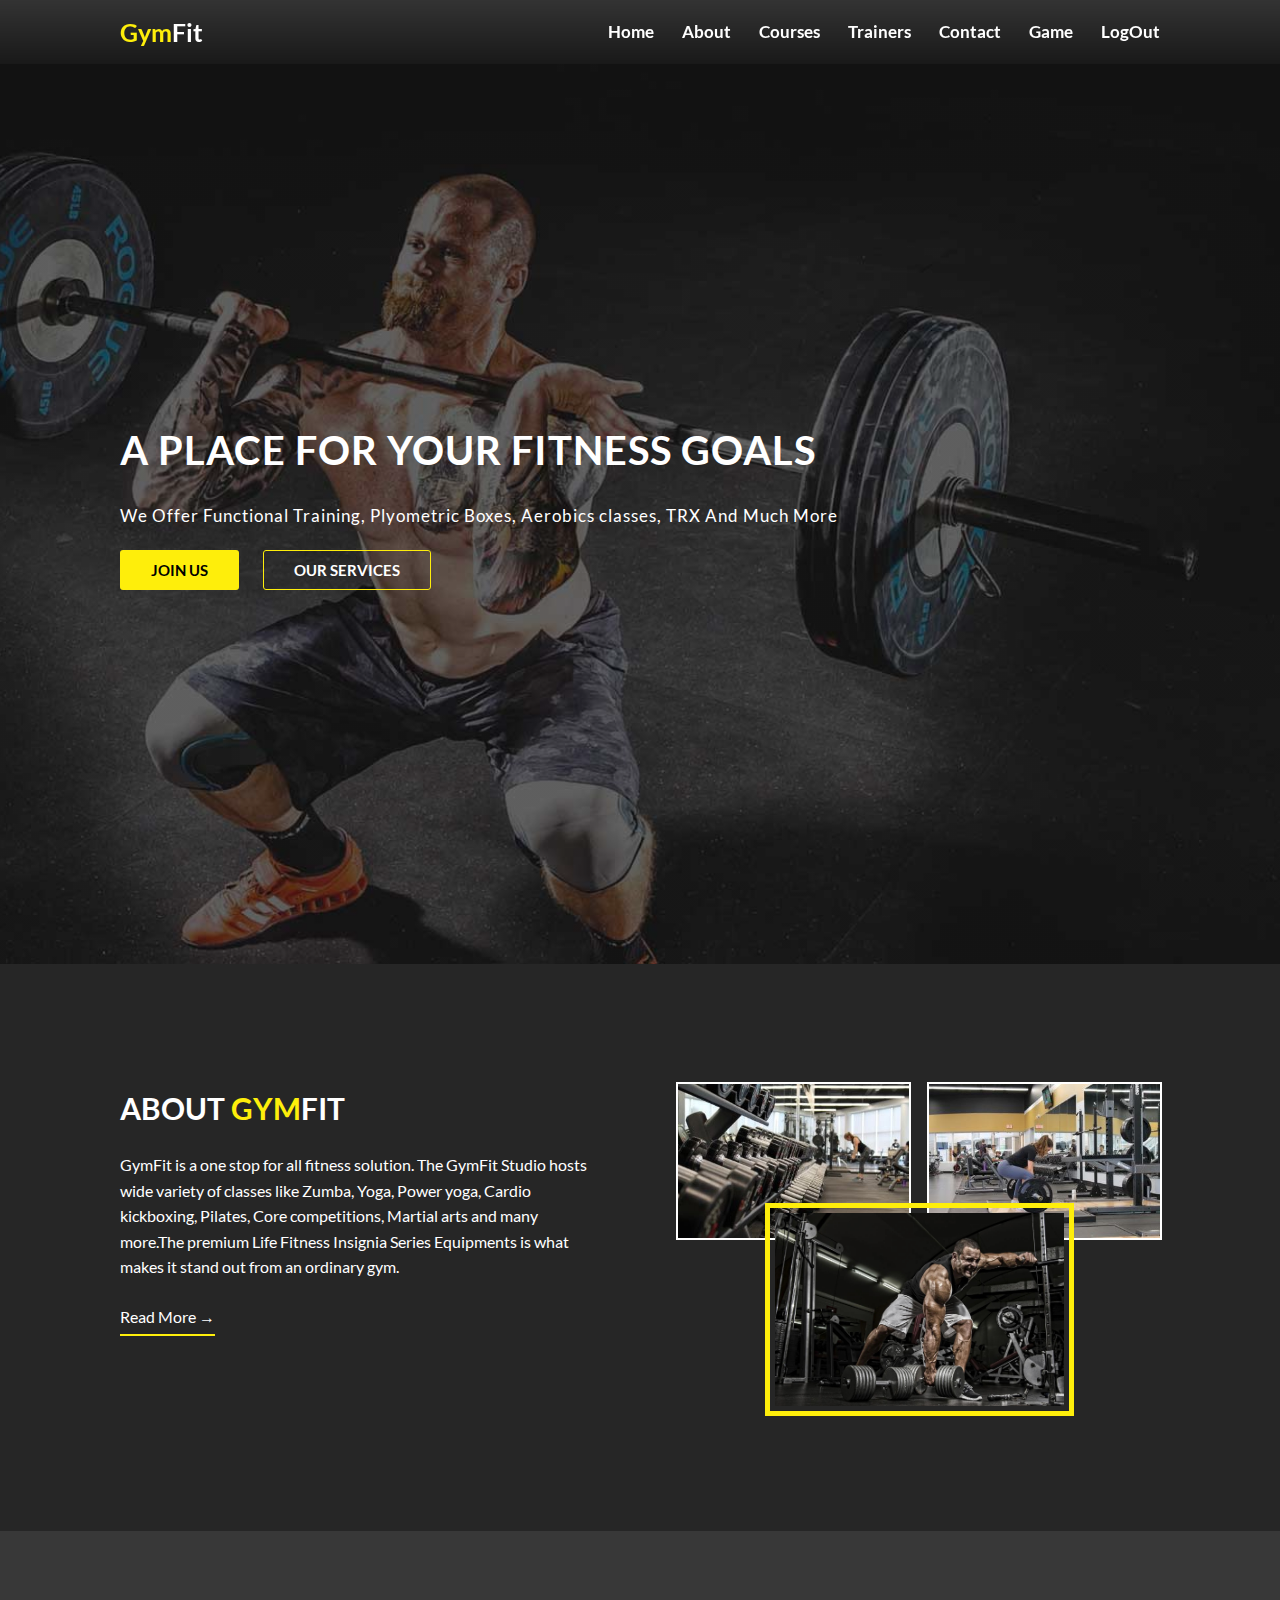
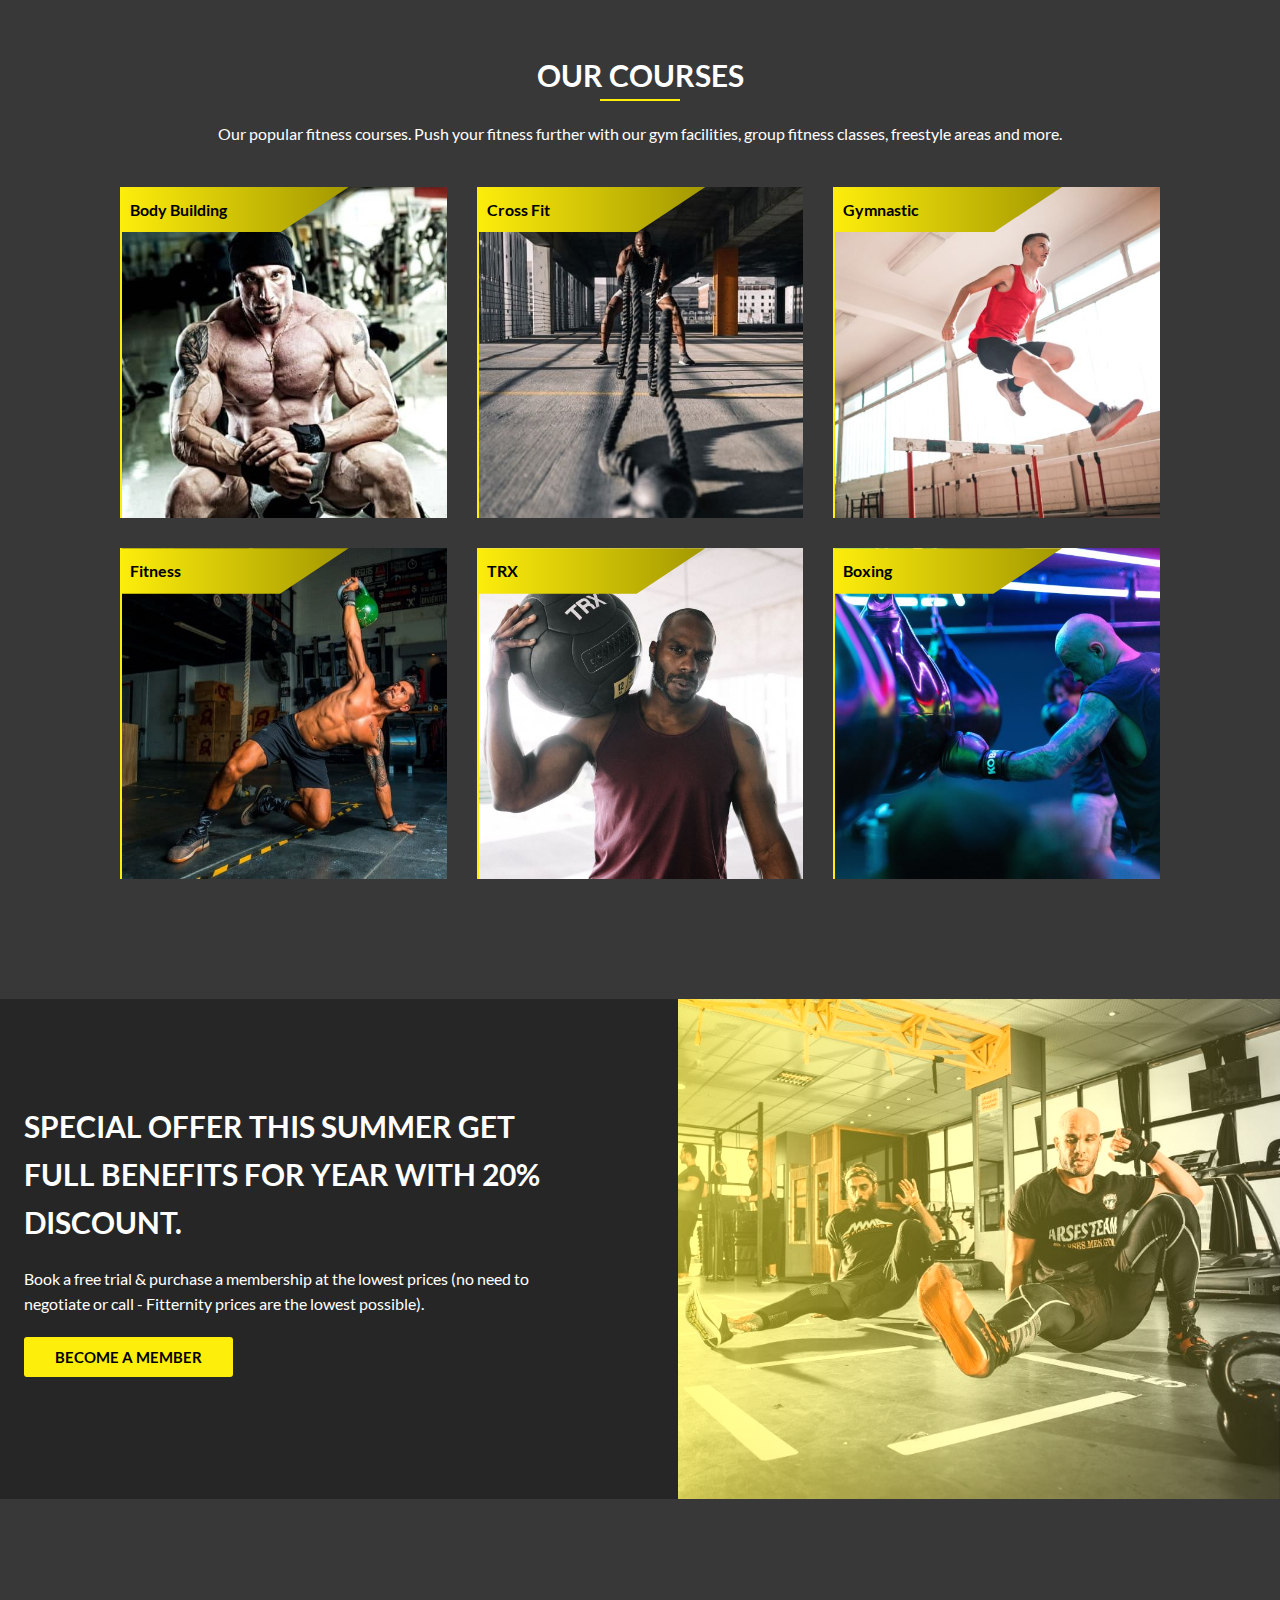
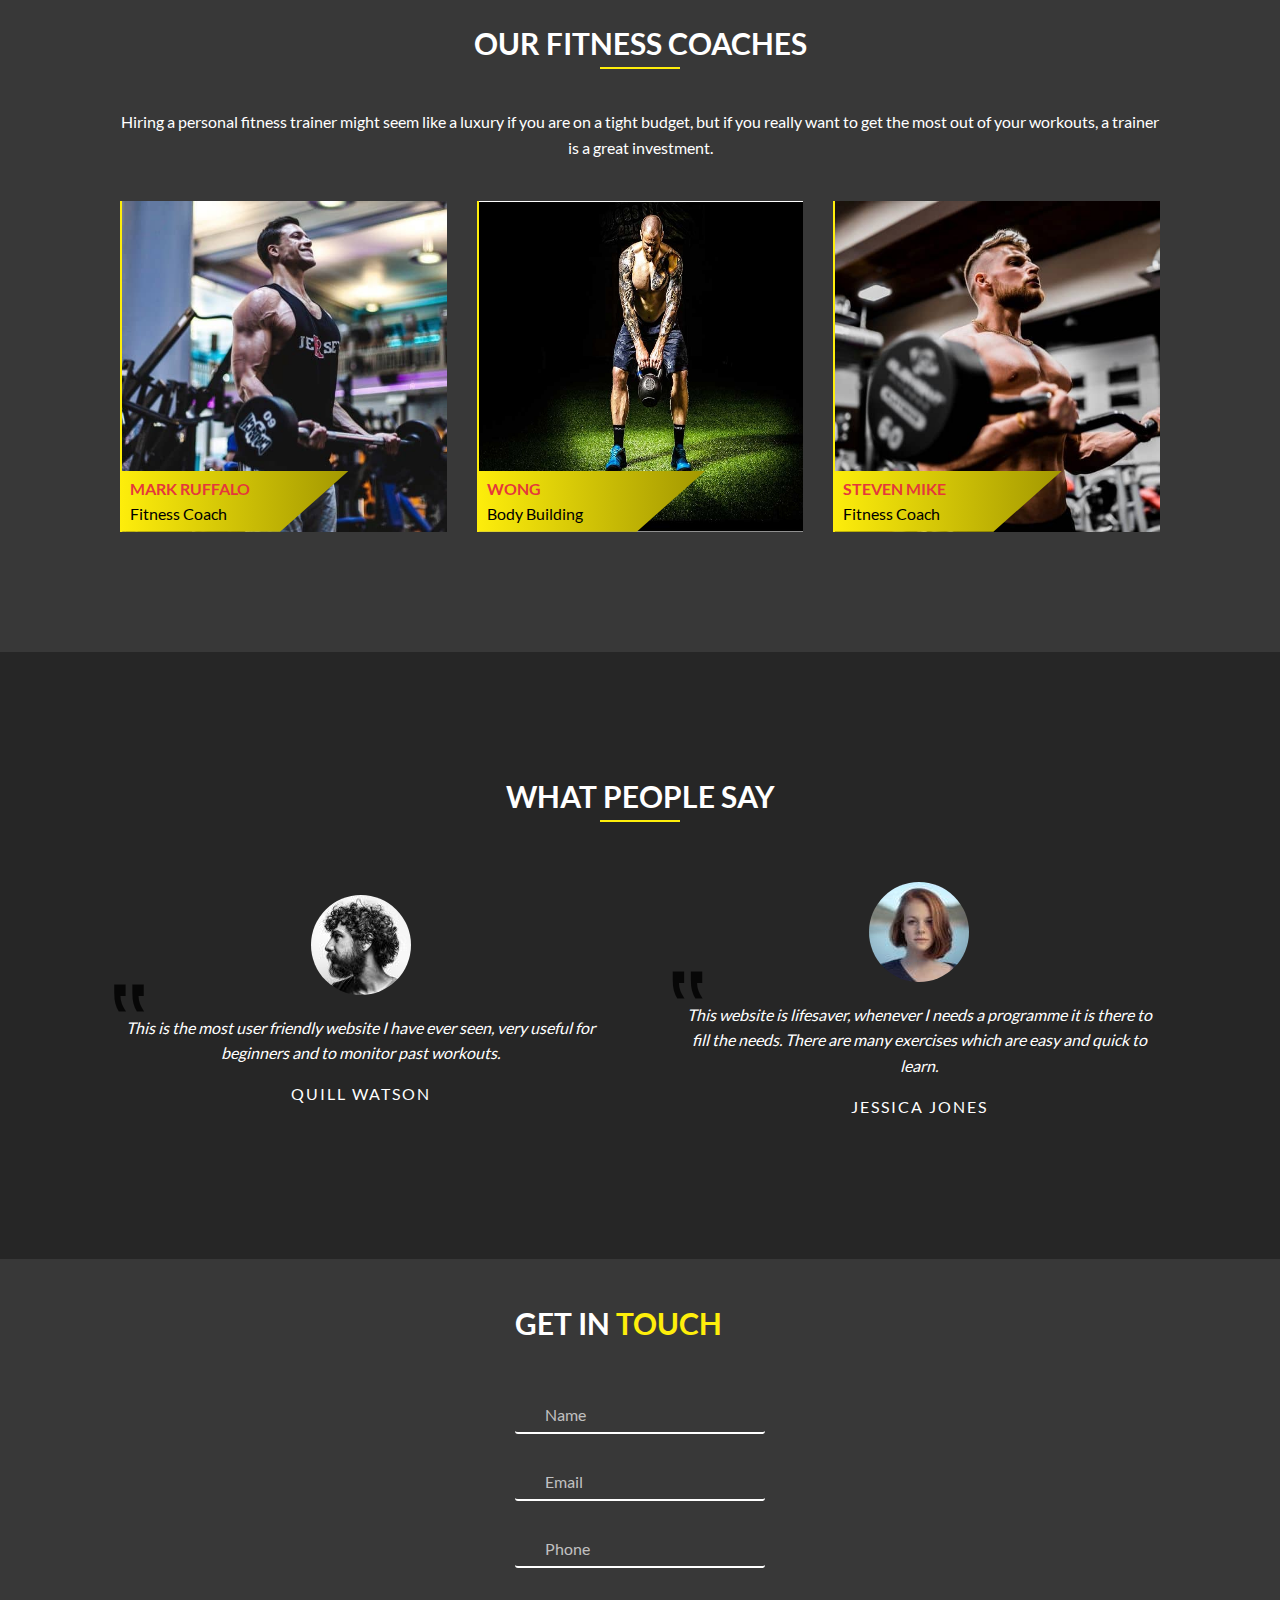
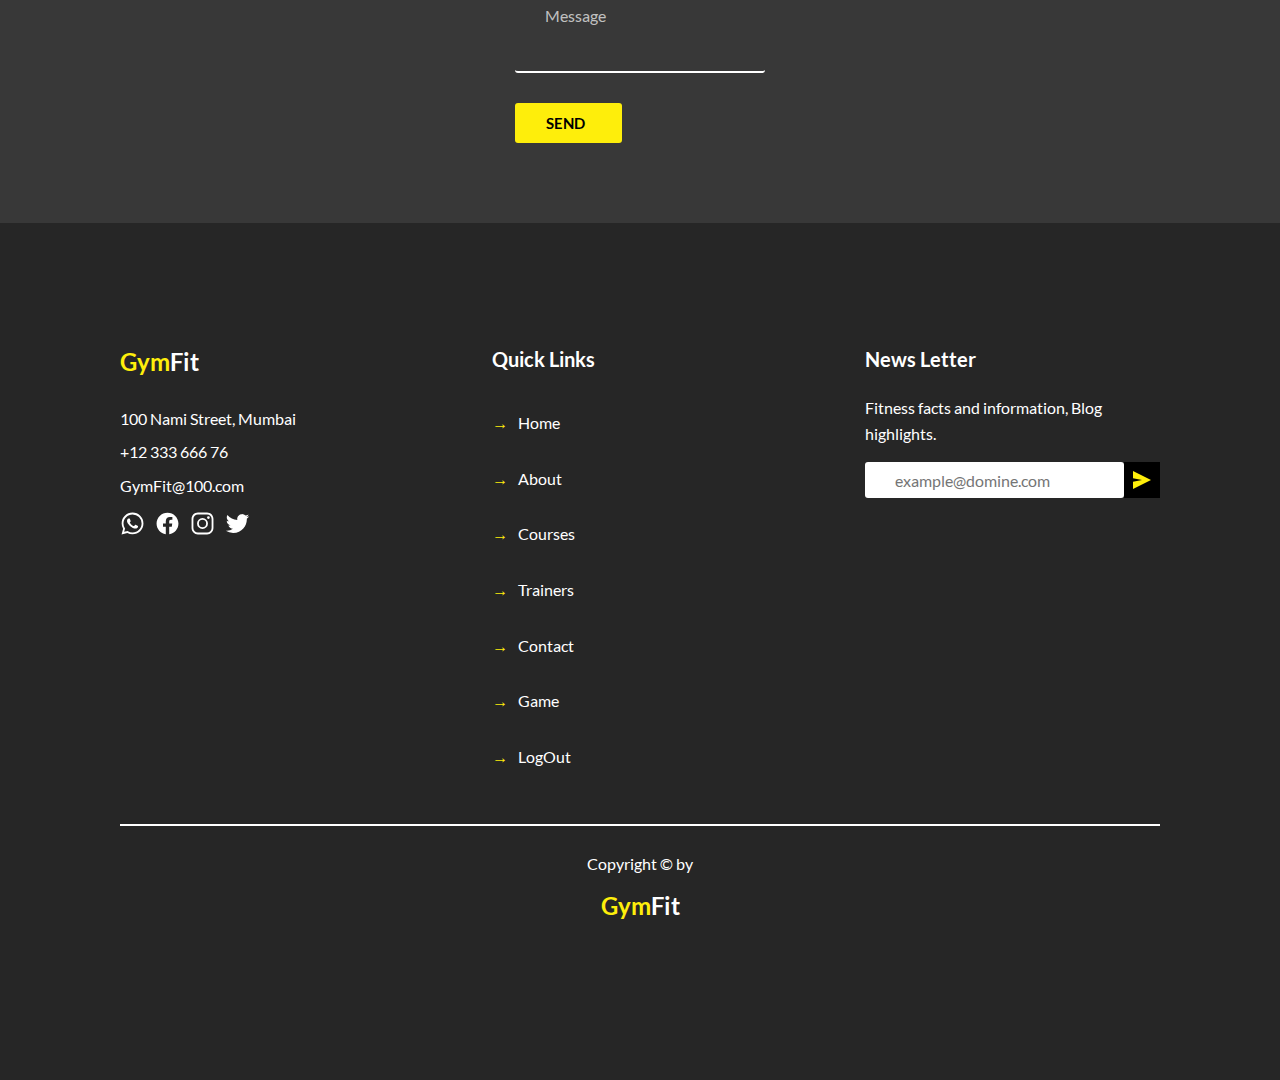
<file: Responsive Gym Website/index.html>
<!DOCTYPE html>
<html lang="zxx">
  <head>

    <meta charset="UTF-8" />
    <meta http-equiv="X-UA-Compatible" content="IE=edge" />
    <meta name="viewport" content="width=device-width, initial-scale=1.0" />
    <meta
      name="description"
      content="GymFit reponsive webite build using HTML5, CSS3. The complete layout of the page is build using grid layout and flexbox with some cool animations."
    />
    <title>GymFit - place for your fitness goals</title>
    <link rel="icon" type="image/png" sizes="32x32" href="favicon.jpg" />
    <link rel="stylesheet" href="fonts/stylesheet.css" media="screen" />
    <link rel="stylesheet" href="css/style.css" media="screen" />
  </head>
  <body>
    <!-- HEADER -->
    <header class="header" id="home">
      <div class="container">
        <nav class="header-navigation" aria-label="navigation">
          <div class="logo"><span class="yellow">Gym</span>Fit</div>

          <img
            src="img/nav-icon.svg"
            alt="navigation icon"
            class="nav-icon"
            width="30"
            height="30"
          />

          <ul>
            <li>
              <a href="#">Home</a>
            </li>
            <li>
              <a href="#about">About</a>
            </li>
            <li>
              <a href="#courses">Courses</a>
            </li>
            <li>
              <a href="#trainers">Trainers</a>
            </li>
            <li>
              <a href="#contact">Contact</a>
            </li>
            <li>
              <a href="game/index.html">Game</a>
            </li>
            <li>
              <a href="login.html">LogOut</a>
            </li>
          </ul>
        </nav>
      </div>
    </header>

    <main>
      <!-- HERO SECTION -->
      <section class="section-hero">
        <div class="container hero-box">
          <div class="hero-content margin-bottom">
            <h1 class="heading heading--1 margin-bottom">
              A place for your fitness goals
            </h1>
            <p class="description">
              We Offer Functional Training, Plyometric Boxes, Aerobics classes,
              TRX And Much More
            </p>
          </div>
          <div class="btn-group">
            <button class="btn btn__primary margin-right margin-bottom" onclick="window.location.href = 'checkout.html';">
              Join us
            </button>
            <button class="btn btn__secondary">Our services</button>
          </div>
        </div>
      </section>

      <!-- SECTION ABOUT -->
      <section class="section-about" id="about">
        <div class="about-box container">
          <div class="about-box__content" data-aos="fade-up">
            <h2 class="heading heading--2">
              About <span class="yellow">Gym</span>Fit
            </h2>
            <p>
              GymFit is a one stop for all fitness solution.
              The GymFit Studio hosts wide variety of classes like Zumba, Yoga, Power yoga, Cardio kickboxing, Pilates, Core competitions, Martial arts and many more.The premium Life Fitness Insignia Series Equipments is what makes it stand out from an ordinary gym.
            </p>
            <a href="#" class="link-button">Read More &rarr;</a>
          </div>
          <figure class="about-box__image" data-aos="fade-up">
            <img
              src="img/about-img-1.jpg"
              alt="about-image-one"
              width="350"
              height="233"
            />
            <img
              src="img/about-img-2.jpg"
              alt="about-image-twwo"
              width="350"
              height="233"
            />
            <img
              src="img/about-img-3.jpg"
              alt="about-image-three"
              width="420"
              height="280"
            />
          </figure>
        </div>
      </section>

      <!-- SECTION COURSES -->
      <section class="section-courses" id="courses">
        <div class="container courses-box" data-aos="fade-up">
          <header class="courses-heading">
            <h2 class="heading heading--2 underline">Our Courses</h2>
            <p>
              Our popular fitness courses. Push your fitness further with our gym facilities, group fitness classes, freestyle areas and more.
            </p>
          </header>

          <article class="courses-content">
            <div class="class-card">
              <img
                class="class-card__img"
                src="./img/courses-bodybuilding.jpg"
                alt="body building course"
                width="550"
                height="550"
              />

              <div class="class-card__overlay">
                <div class="text">
                  <p>
                    Bodybuilding is the use of progressive resistance exercise to control and develop one's muscles by muscle hypertrophy for aesthetic purposes. It is
                  </p>

                  <a href="courses/body_build.html" class="link-button">Read More &rarr;</a>
                </div>
              </div>

              <div class="class-card__title">Body Building</div>
            </div>

            <div class="class-card">
              <img
                class="class-card__img"
                src="./img/courses-crossfit.jpg"
                alt="cross fit course"
                width="550"
                height="550"
              />
              <div class="class-card__overlay">
                <div class="text">
                  <p>
                    CrossFit is a branded fitness regimen that involves constantly varied functional movements performed at high intensity. The methodology
                  </p>

                  <a href="courses/cross_fit.html" class="link-button">Read More &rarr;</a>
                </div>
              </div>
              <div class="class-card__title">Cross Fit</div>
            </div>

            <div class="class-card">
              <img
                class="class-card__img"
                src="./img/courses-gymnastic.jpg"
                alt="gymnastic course"
                width="550"
                height="550"
              />

              <div class="class-card__overlay">
                <div class="text">
                  <p>
                    Gymnastics is a sport that includes physical exercises requiring balance, strength, flexibility, agility, coordination,
                  </p>

                  <a href="courses/gymnastic.html" class="link-button">Read More &rarr;</a>
                </div>
              </div>

              <div class="class-card__title">Gymnastic</div>
            </div>

            <div class="class-card">
              <img
                class="class-card__img"
                src="./img/courses-fitness.jpg"
                alt="fitness course"
                width="550"
                height="550"
              />
              <div class="class-card__overlay">
                <div class="text">
                  <p>
                    Physical fitness is a state of health and well-being and, more specifically, the ability to perform aspects of sports,
                  </p>

                  <a href="courses/fitness.html" class="link-button">Read More &rarr;</a>
                </div>
              </div>
              <div class="class-card__title">Fitness</div>
            </div>

            <div class="class-card">
              <img
                class="class-card__img"
                src="./img/courses-TRX.jpg"
                alt="fitness course"
                width="550"
                height="550"
              />
              <div class="class-card__overlay">
                <div class="text">
                  <p>
                    TRX which stands for Total Body Resistance Exercise, is revolutionary workout method that uses your body weight and gravity as resistance to build
                  </p>

                  <a href="courses/trx.html" class="link-button">Read More &rarr;</a>
                </div>
              </div>
              <div class="class-card__title">TRX</div>
            </div>

            <div class="class-card">
              <img
                class="class-card__img"
                src="./img/courses-boxing.jpg"
                alt="fitness course"
                width="550"
                height="550"
              />
              <div class="class-card__overlay">
                <div class="text">
                  <p>
                    Boxing is a combat sport in which two people, usually wearing protective gloves and other protective equipment such as hand wraps
                  </p>

                  <a href="courses/boxing.html" class="link-button">Read More &rarr;</a>
                </div>
              </div>
              <div class="class-card__title">Boxing</div>
            </div>
          </article>
        </div>
      </section>

      <!-- SECTION OFFER -->
      <section class="section-offer" id="offer">
        <div class="offer-box">
          <div class="offer" data-aos="fade-up">
            <h2 class="heading heading--2 margin-bottom">
              Special offer this summer get full Benefits for year with 20%
              discount.
            </h2>
            <p class="margin-bottom">
              Book a free trial & purchase a membership at the lowest prices (no need to negotiate or call - Fitternity prices are the lowest possible).
            </p>
            <button class="btn btn__primary margin-right margin-bottom" onclick="window.location.href = 'checkout.html';">
              Become a member
            </button>
            
          </div>

          <div class="offer-img"></div>
        </div>
      </section>

      <!-- SECTION COACHES -->
      <section class="section-coaches" id="trainers">
        <div class="container coaches-box" data-aos="fade-up">
          <header class="coache-heading">
            <h2 class="heading heading--2 underline margin-bottom">
              OUR FITNESS COACHES
            </h2>
            <p>
              Hiring a personal fitness trainer might seem like a luxury if you are on a tight budget, but if you really want to get the most out of your workouts, a trainer is a great investment.
            </p>
          </header>

          <article class="coache-content">
            <div class="c-card">
              <img
                src="img/coache-1.jpg"
                alt="coache one"
                class="c-card__img"
                width="550"
                height="550"
              />

              <div class="c-card__content">
                <p class="c-name">MARK Ruffalo</p>
                <p class="c-title">Fitness Coach</p>
              </div>
            </div>

            <div class="c-card">
              <img
                src="img/coache-2.jpg"
                alt="coache one"
                class="c-card__img"
                width="550"
                height="550"
              />

              <div class="c-card__content">
                <p class="c-name">Wong</p>
                <p class="c-title">Body Building</p>
              </div>
            </div>

            <div class="c-card">
              <img
                src="img/coache-3.jpg"
                alt="coache three"
                class="c-card__img"
                width="550"
                height="550"
              />

              <div class="c-card__content">
                <p class="c-name">STEVEN MIKE</p>
                <p class="c-title">Fitness Coach</p>
              </div>
            </div>
          </article>
        </div>
      </section>

      <!-- SECTION REVIEW -->
      <section class="section-review" id="review">
        <div class="review-box container" data-aos="fade-up">
          <h2 class="heading heading--2 underline margin-bottom grid-center">
            what people say
          </h2>

          <div class="review-card">
            <img
              src="img/review-img-1.jpg"
              alt="user"
              class="review-card__image"
              width="100"
              height="100"
            />
            <blockquote class="review-card__content">
              <p class="text">
                This is the most user friendly website I have ever seen, very useful for beginners and to monitor past workouts.
              </p>

              <div class="name">Quill Watson</div>
            </blockquote>
          </div>

          <div class="review-card">
            <img
              src="img/review-img-2.jpg"
              alt="user"
              class="review-card__image"
              width="100"
              height="100"
            />
            <blockquote class="review-card__content">
              <p class="text">
                This website is lifesaver, whenever I needs a programme it is there to fill the needs. There are many exercises which are easy and quick to learn.
              </p>
              <div class="name">Jessica Jones</div>
            </blockquote>
          </div>
        </div>
      </section>

      <!-- SECTION CONTACT -->
      <section class="section-contact" id="contact">
        <div class="contact-box">
          <form class="form-grp" data-aos="fade-up">
            <h2 class="heading heading--2 margin-bottom">
              Get in <span class="yellow">Touch</span>
            </h2>

            <input type="text" class="form form__input" placeholder="Name" />
            <input type="text" class="form form__input" placeholder="Email" />
            <input type="text" class="form form__input" placeholder="Phone" />
            <textarea
              name="message"
              cols="5"
              rows="3"
              class="form form__input"
              placeholder="Message"
            ></textarea>
            <button class="btn btn__primary form-flex">Send &nbsp;</button>
          </form>
          <div id="mapid" data-aos="fade-up"></div>
        </div>
      </section>
    </main>

    <!-- FOOTER -->
    <footer class="section-footer" id="footer">
      <div class="footer-box container">
        <div class="contact-details">
          <h2 class="margin-bottom"><span class="yellow">Gym</span>Fit</h2>

          <ul class="contact-data">
            <li class="location">100 Nami Street, Mumbai</li>
            <li class="phone">+12 333 666 76</li>
            <li class="email">GymFit@100.com</li>
            <li class="social">
              <img
                src="./img/logo-whatsapp.svg"
                alt="whatsapp icon"
                width="35"
                height="35"
              />

              <img
                src="./img/logo-facebook.svg"
                alt="facebook icon"
                width="35"
                height="35"
              />

              <img
                src="./img/logo-instagram.svg"
                alt="instagram icon"
                width="35"
                height="35"
              />

              <img
                src="./img/logo-twitter.svg"
                alt="twitter icon"
                width="35"
                height="35"
              />
            </li>
          </ul>
        </div>

        <nav class="footer-nav" aria-label="navigation">
          <div class="nav-name">Quick Links</div>
          <ul>
            <li><a href="#home">Home</a></li>
            <li><a href="#about">About</a></li>
            <li><a href="#courses">Courses</a></li>
            <li><a href="#trainers">Trainers</a></li>
            <li><a href="#contact">Contact</a></li>
            <li><a href="#game">Game</a></li>
            <li><a href="login.html">LogOut</a></li>


          </ul>
        </nav>

        <div class="newsletter">
          <div class="newsletter__title">News Letter</div>
          <div class="newsletter__text">
            Fitness facts and information, Blog highlights.
          </div>
          <form class="newsletter__input">
            <input type="text" class="form" placeholder="example@domine.com" />
            <img
              src="./img/send.svg"
              alt="send icon"
              class="send-icon"
              width="36"
              height="36"
            />
          </form>
        </div>

        <div class="legel">
          <p class="text">Copyright &copy; by</p>
          <h2 class="margin-bottom"><span class="yellow">Gym</span>Fit</h2>

        </div>
      </div>
    </footer>
  </body>
</html>
</file>
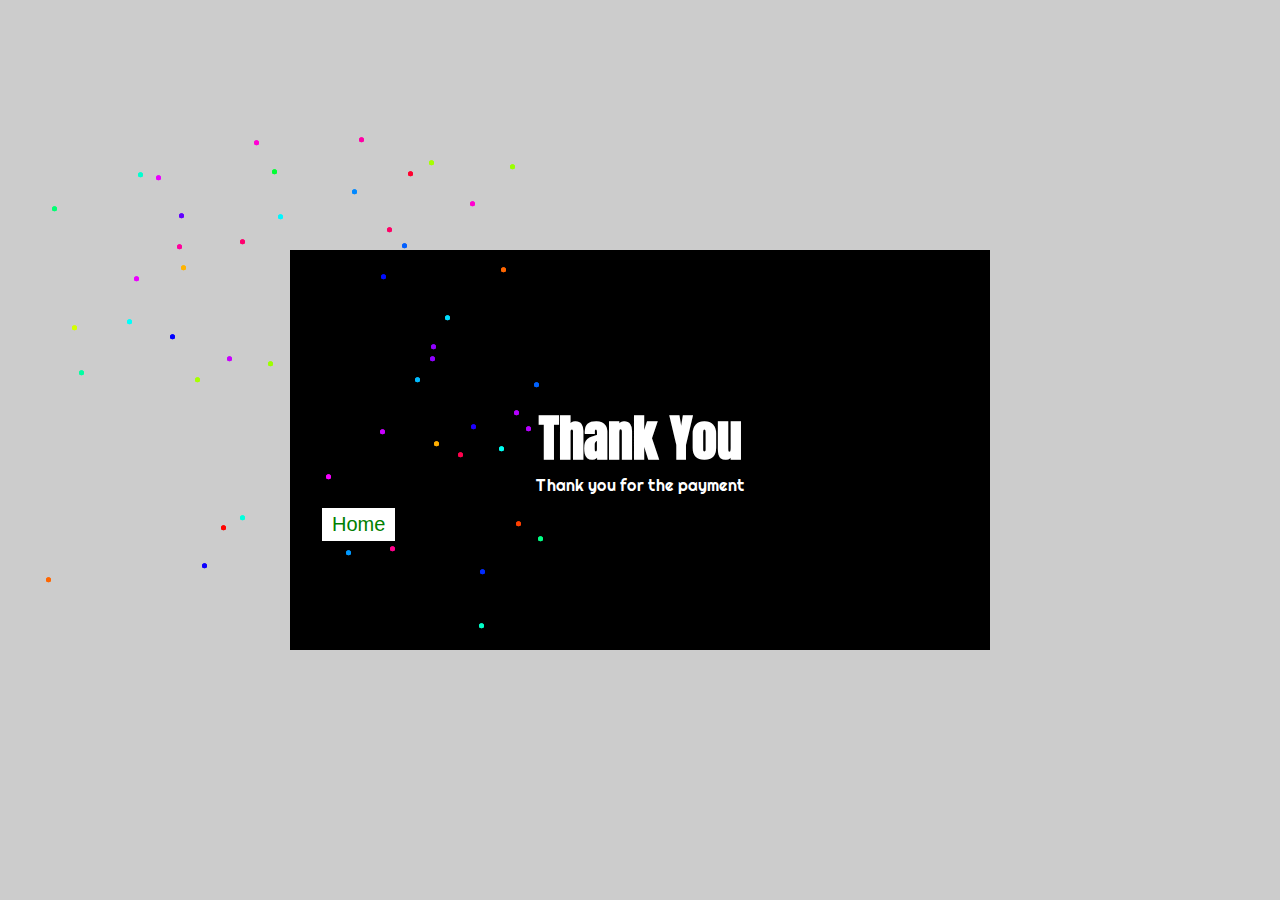
<file: Responsive Gym Website/thankyou_page_template/index.html>
<!DOCTYPE html PUBLIC "-//W3C//DTD XHTML 1.0 Transitional//EN" "http://www.w3.org/TR/xhtml1/DTD/xhtml1-transitional.dtd">
<html xmlns="http://www.w3.org/1999/xhtml">
<head>
<meta http-equiv="Content-Type" content="text/html; charset=utf-8" />
<title>Animated thank you page template free download |  thank you page design in html with source code</title>
<meta name="viewport" content="width=device-width, initial-scale=1">
<link rel="preconnect" href="https://fonts.gstatic.com">
<link href="https://fonts.googleapis.com/css2?family=Anton&family=Righteous&display=swap" rel="stylesheet">
<link rel="stylesheet" type="text/css" href="style.css" />
</head>

<body>


            <div class="box">
               <h1>Thank You</h1>
               <p>Thank you for the payment</p>
               <button class="GFG"
    onclick="window.location.href = '../index.html';">
        Home
    </button>
               <div class="pyro">
                 <div class="before"></div>
                 <div class="after"></div>
               </div>
            </div>


</body>
</html>
</file>
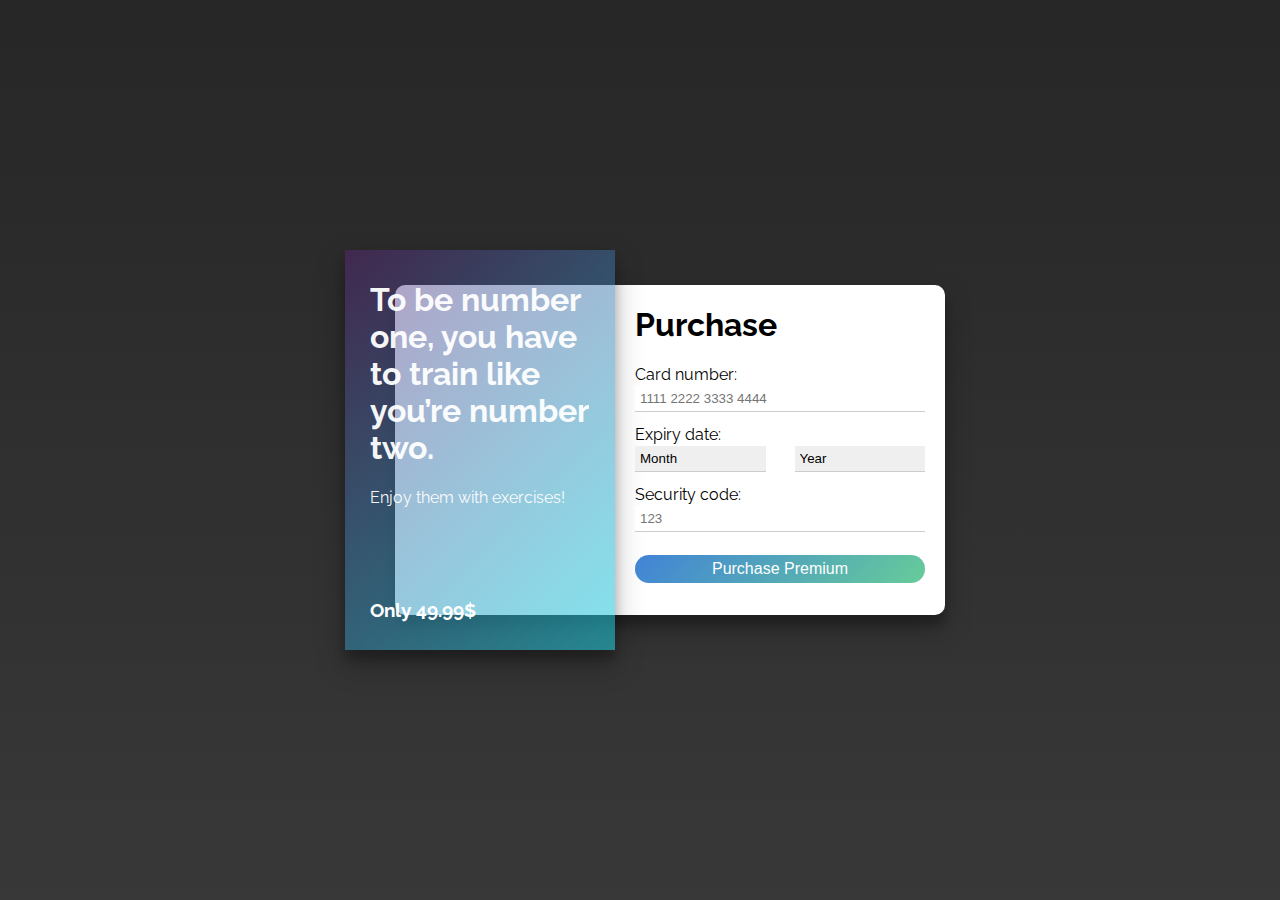
<file: Responsive Gym Website/checkout.html>
<!DOCTYPE html>
<html lang="en" dir="ltr">

<head>
  <meta charset="utf-8">
  <title>GymFit - place for your fitness goals</title>
  <link rel="icon" type="image/png" sizes="32x32" href="favicon.jpg" />
  <link rel="stylesheet" href="css/checkout.css" media="screen" />
</head>

<body>
  <main id="main">
    <section id="left">
      <div id="head">
        <h1>To be number one, you have to train like you’re number two.</h1>
        <p>Enjoy them with exercises!</p>
      </div>
      <h3>Only 49.99$</h3>
    </section>
    <section id="right">
      <h1>Purchase</h1>
      <form onsubmit="window.location.href = 'thankyou_page_template/index.html';" action="thankyou_page_template/index.html">
        <div id="form-card" class="form-field">
          <label for="cc-number">Card number:</label>
          <input id="cc-number" maxlength="19" placeholder="1111 2222 3333 4444" required>
        </div>

        <div id="form-date" class="form-field">
          <label for="expiry-month">Expiry date:</label>
          <div id="date-val">
            <select id="expiry-month" required>
              <option id="trans-label_month" value="" default="default" selected="selected">Month</option>
              <option value="1">01</option>
              <option value="2">02</option>
              <option value="3">03</option>
              <option value="4">04</option>
              <option value="5">05</option>
              <option value="6">06</option>
              <option value="7">07</option>
              <option value="8">08</option>
              <option value="9">09</option>
              <option value="10">10</option>
              <option value="11">11</option>
              <option value="12">12</option>
            </select>
            <select id="expiry-year" required>
              <option id="trans-label_year" value="" default="" selected="selected">Year</option>
              <option value="2018">18</option>
              <option value="2019">19</option>
              <option value="2020">20</option>
              <option value="2021">21</option>
              <option value="2022">22</option>
              <option value="2023">23</option>
              <option value="2024">24</option>
              <option value="2025">25</option>
              <option value="2026">26</option>
              <option value="2027">27</option>
              <option value="2028">28</option>
              <option value="2029">29</option>
              <option value="2030">30</option>
              <option value="2031">31</option>
              <option value="2032">32</option>
              <option value="2033">33</option>
              <option value="2034">34</option>
              <option value="2035">35</option>
              <option value="2036">36</option>
              <option value="2037">37</option>
              <option value="2038">38</option>
              <option value="2039">39</option>
              <option value="2040">40</option>
              <option value="2041">41</option>
              <option value="2042">42</option>
              <option value="2043">43</option>
              <option value="2044">44</option>
              <option value="2045">45</option>
              <option value="2046">46</option>
              <option value="2047">47</option>
            </select>
          </div>
        </div>

        <div id="form-sec-code" class="form-field">
          <label for="sec-code">Security code:</label>
          <input type="password" maxlength="3" placeholder="123" required>
        </div>

          <button type="submit">Purchase Premium</button>
      </form>
    </section>
  </main>
</body>

</html>
</file>
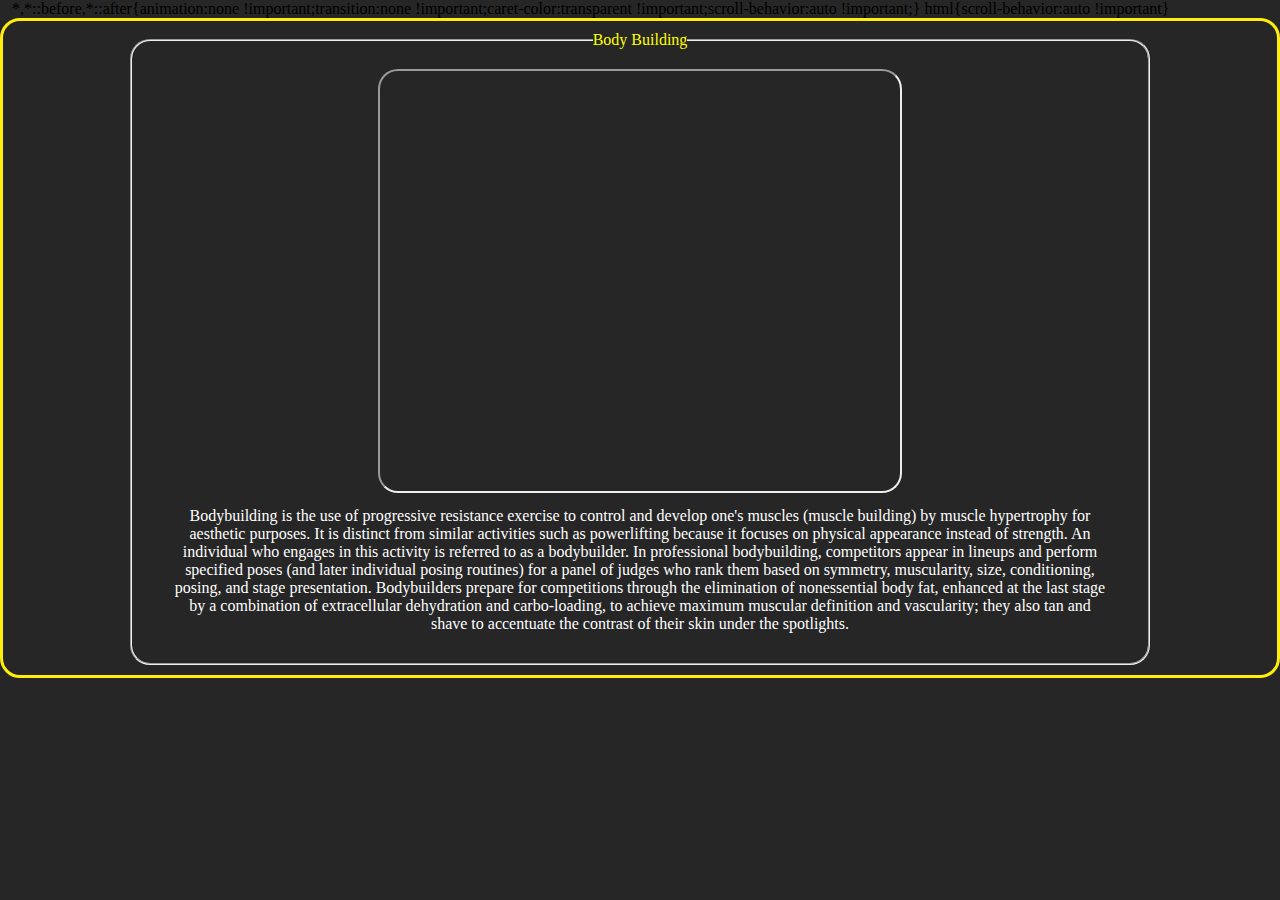
<file: Responsive Gym Website/courses/body_build.html>
<!DOCTYPE html>
<html lang="en" dir="ltr">

<head>
  <meta charset="utf-8">
  <link rel="icon" type="image/png" sizes="32x32" href="../favicon.jpg" />
<link rel="stylesheet" href="../css/all.css" media="screen" />
</head>

<body>
  <section id="course">
    <fieldset>
      <legend style="color: yellow;">Body Building</legend>
      <iframe class="box" height="400" width="500" src="https://www.youtube.com/embed/hLeWA0atDZE">
      </iframe>
      <div class="box1">
        <p>Bodybuilding is the use of progressive resistance exercise to control and develop one's muscles (muscle building) by muscle hypertrophy for aesthetic purposes. It is distinct from similar activities such as powerlifting because it
          focuses on physical appearance instead of strength. An individual who engages in this activity is referred to as a bodybuilder. In professional bodybuilding, competitors appear in lineups and perform specified poses (and later individual
          posing routines) for a panel of judges who rank them based on symmetry, muscularity, size, conditioning, posing, and stage presentation. Bodybuilders prepare for competitions through the elimination of nonessential body fat, enhanced at the
          last stage by a combination of extracellular dehydration and carbo-loading, to achieve maximum muscular definition and vascularity; they also tan and shave to accentuate the contrast of their skin under the spotlights.</p>
      </div>
    </fieldset>
  </section>

</body>

</html>
</file>
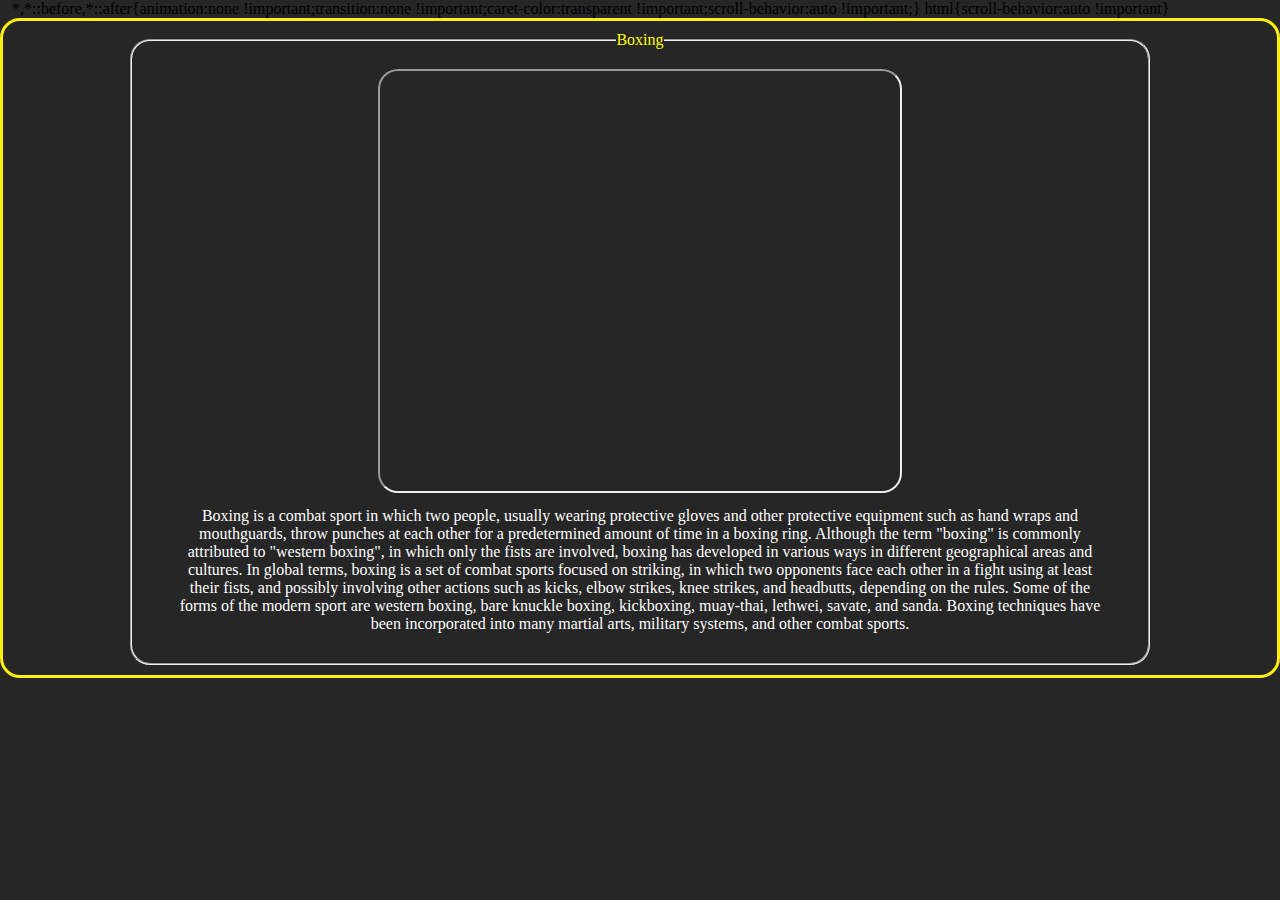
<file: Responsive Gym Website/courses/boxing.html>
<!DOCTYPE html>
<html lang="en" dir="ltr">

<head>
  <meta charset="utf-8">
  <link rel="icon" type="image/png" sizes="32x32" href="../favicon.jpg" />
<link rel="stylesheet" href="../css/all.css" media="screen" />
</head>

<body>
  <section id="course">
    <fieldset>
      <legend style="color: yellow;">Boxing</legend>
      <iframe class="box" height="400" width="500" src="https://www.youtube.com/embed/qR3joPGG1jk">
      </iframe>
      <div class="box1">
        <p>Boxing is a combat sport in which two people, usually wearing protective gloves and other protective equipment such as hand wraps and mouthguards, throw punches at each other for a predetermined amount of time in a boxing ring. Although the term "boxing" is commonly attributed to "western boxing", in which only the fists are involved, boxing has developed in various ways in different geographical areas and cultures. In global terms, boxing is a set of combat sports focused on striking, in which two opponents face each other in a fight using at least their fists, and possibly involving other actions such as kicks, elbow strikes, knee strikes, and headbutts, depending on the rules. Some of the forms of the modern sport are western boxing, bare knuckle boxing, kickboxing, muay-thai, lethwei, savate, and sanda. Boxing techniques have been incorporated into many martial arts, military systems, and other combat sports.</p>
      </div>
    </fieldset>
  </section>

</body>

</html>
</file>
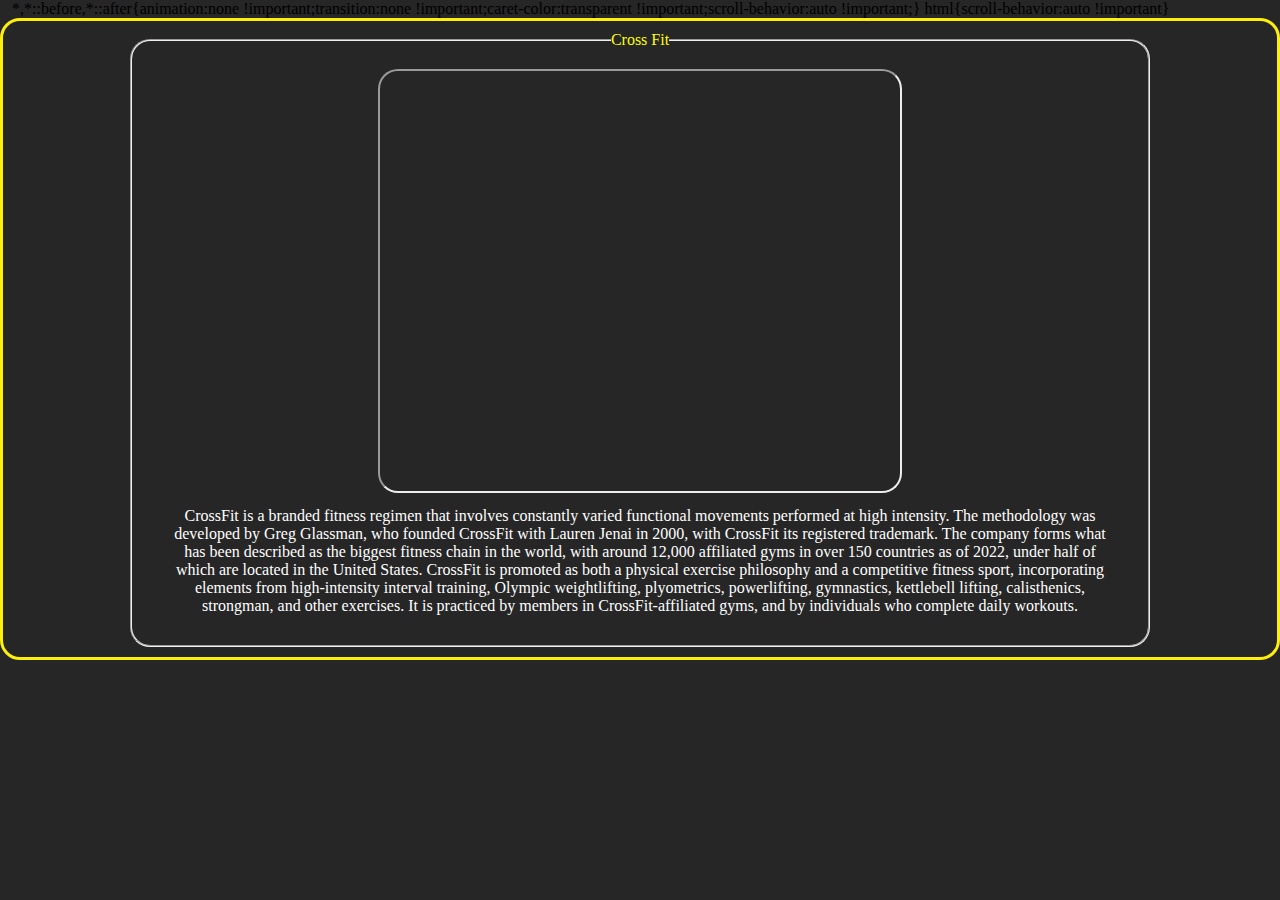
<file: Responsive Gym Website/courses/cross_fit.html>
<!DOCTYPE html>
<html lang="en" dir="ltr">

<head>
  <meta charset="utf-8">
  <link rel="icon" type="image/png" sizes="32x32" href="../favicon.jpg" />
<link rel="stylesheet" href="../css/all.css" media="screen" />
</head>

<body>
  <section id="course">
    <fieldset>
      <legend style="color: yellow;">Cross Fit</legend>
      <iframe class="box" height="400" width="500" src="https://www.youtube.com/embed/5IYOeFYbS2Y">
      </iframe>
      <div class="box1">
        <p>CrossFit is a branded fitness regimen that involves constantly varied functional movements performed at high intensity. The methodology was developed by Greg Glassman, who founded CrossFit with Lauren Jenai in 2000, with CrossFit its registered trademark. The company forms what has been described as the biggest fitness chain in the world, with around 12,000 affiliated gyms in over 150 countries as of 2022, under half of which are located in the United States. CrossFit is promoted as both a physical exercise philosophy and a competitive fitness sport, incorporating elements from high-intensity interval training, Olympic weightlifting, plyometrics, powerlifting, gymnastics, kettlebell lifting, calisthenics, strongman, and other exercises. It is practiced by members in CrossFit-affiliated gyms, and by individuals who complete daily workouts.</p>
      </div>
    </fieldset>
  </section>

</body>

</html>
</file>
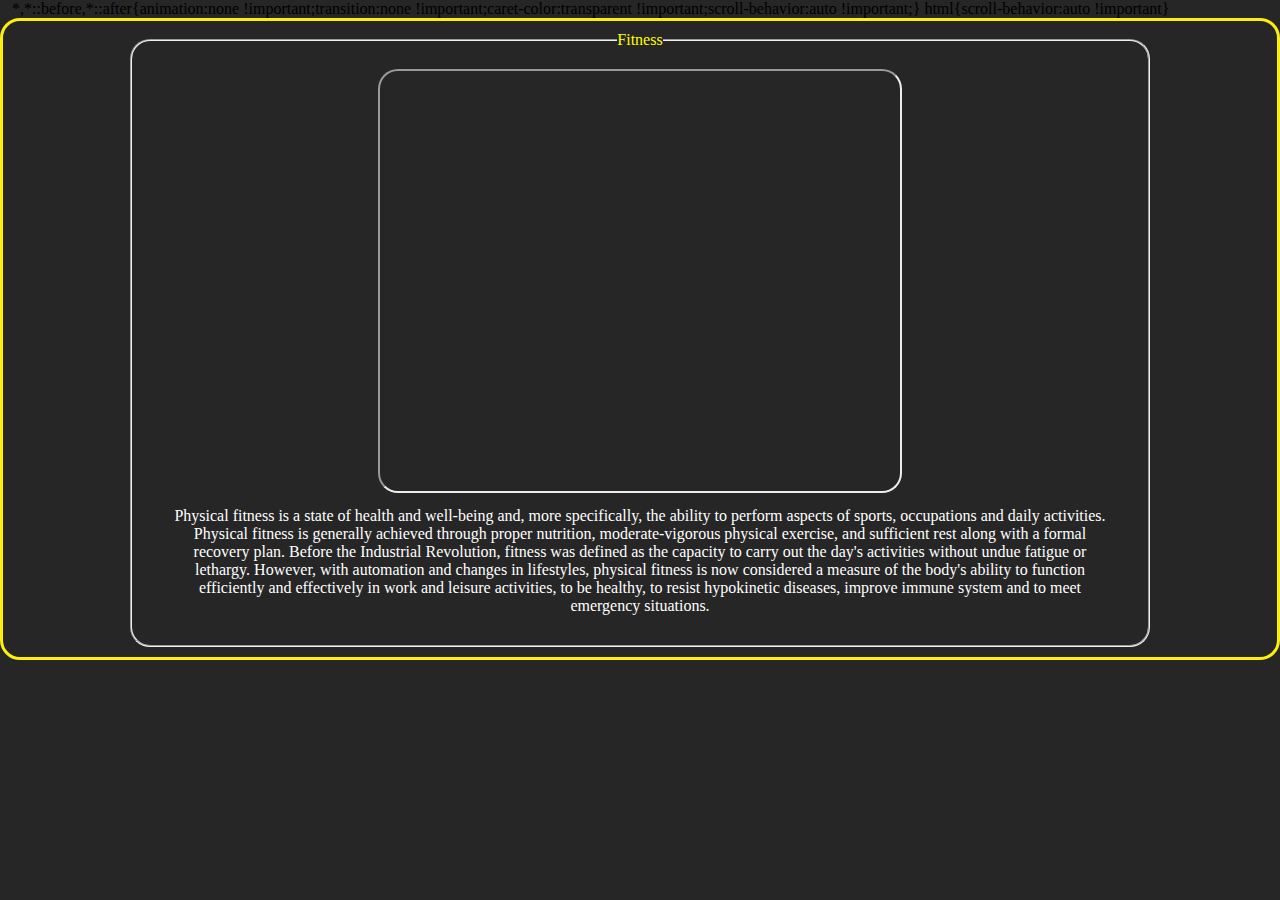
<file: Responsive Gym Website/courses/fitness.html>
<!DOCTYPE html>
<html lang="en" dir="ltr">

<head>
  <meta charset="utf-8">
  <link rel="icon" type="image/png" sizes="32x32" href="../favicon.jpg" />
<link rel="stylesheet" href="../css/all.css" media="screen" />
</head>

<body>
  <section id="course">
    <fieldset>
      <legend style="color: yellow;">Fitness</legend>
      <iframe class="box" height="400" width="500" src="https://www.youtube.com/embed/AzV3EA-1-yM">
      </iframe>
      <div class="box1">
        <p>Physical fitness is a state of health and well-being and, more specifically, the ability to perform aspects of sports, occupations and daily activities. Physical fitness is generally achieved through proper nutrition, moderate-vigorous physical exercise, and sufficient rest along with a formal recovery plan. Before the Industrial Revolution, fitness was defined as the capacity to carry out the day's activities without undue fatigue or lethargy. However, with automation and changes in lifestyles, physical fitness is now considered a measure of the body's ability to function efficiently and effectively in work and leisure activities, to be healthy, to resist hypokinetic diseases, improve immune system and to meet emergency situations.</p>
      </div>
    </fieldset>
  </section>

</body>

</html>
</file>
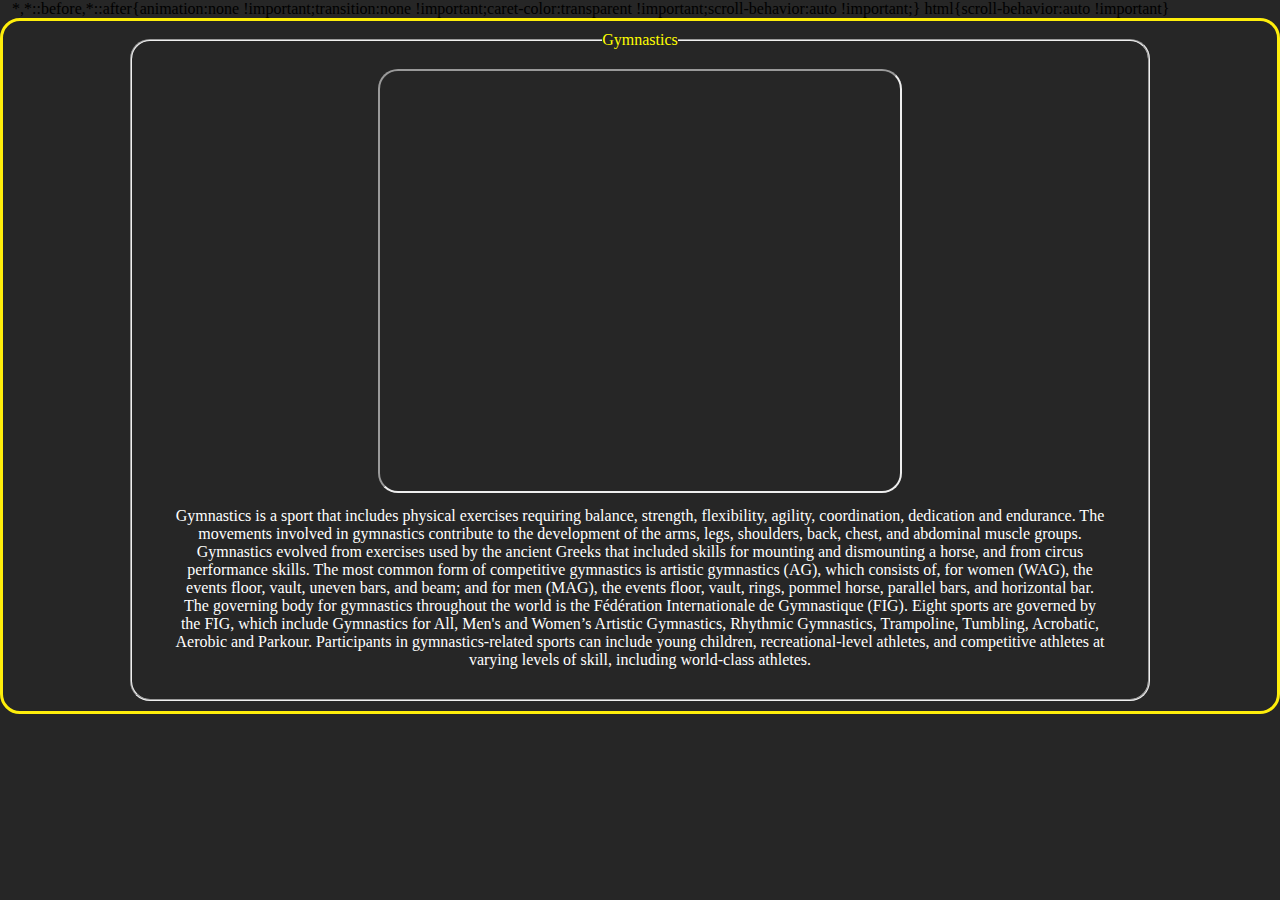
<file: Responsive Gym Website/courses/gymnastic.html>
<!DOCTYPE html>
<html lang="en" dir="ltr">

<head>
  <meta charset="utf-8">
  <link rel="icon" type="image/png" sizes="32x32" href="../favicon.jpg" />
<link rel="stylesheet" href="../css/all.css" media="screen" />
</head>

<body>
  <section id="course">
    <fieldset>
      <legend style="color: yellow;">Gymnastics</legend>
      <iframe class="box" height="400" width="500" src="https://www.youtube.com/embed/U3w9etxHZDE">
      </iframe>
      <div class="box1">
        <p>Gymnastics is a sport that includes physical exercises requiring balance, strength, flexibility, agility, coordination, dedication and endurance. The movements involved in gymnastics contribute to the development of the arms, legs, shoulders, back, chest, and abdominal muscle groups. Gymnastics evolved from exercises used by the ancient Greeks that included skills for mounting and dismounting a horse, and from circus performance skills. The most common form of competitive gymnastics is artistic gymnastics (AG), which consists of, for women (WAG), the events floor, vault, uneven bars, and beam; and for men (MAG), the events floor, vault, rings, pommel horse, parallel bars, and horizontal bar. The governing body for gymnastics throughout the world is the Fédération Internationale de Gymnastique (FIG). Eight sports are governed by the FIG, which include Gymnastics for All, Men's and Women’s Artistic Gymnastics, Rhythmic Gymnastics, Trampoline, Tumbling, Acrobatic, Aerobic and Parkour. Participants in gymnastics-related sports can include young children, recreational-level athletes, and competitive athletes at varying levels of skill, including world-class athletes.</p>
      </div>
    </fieldset>
  </section>

</body>

</html>
</file>
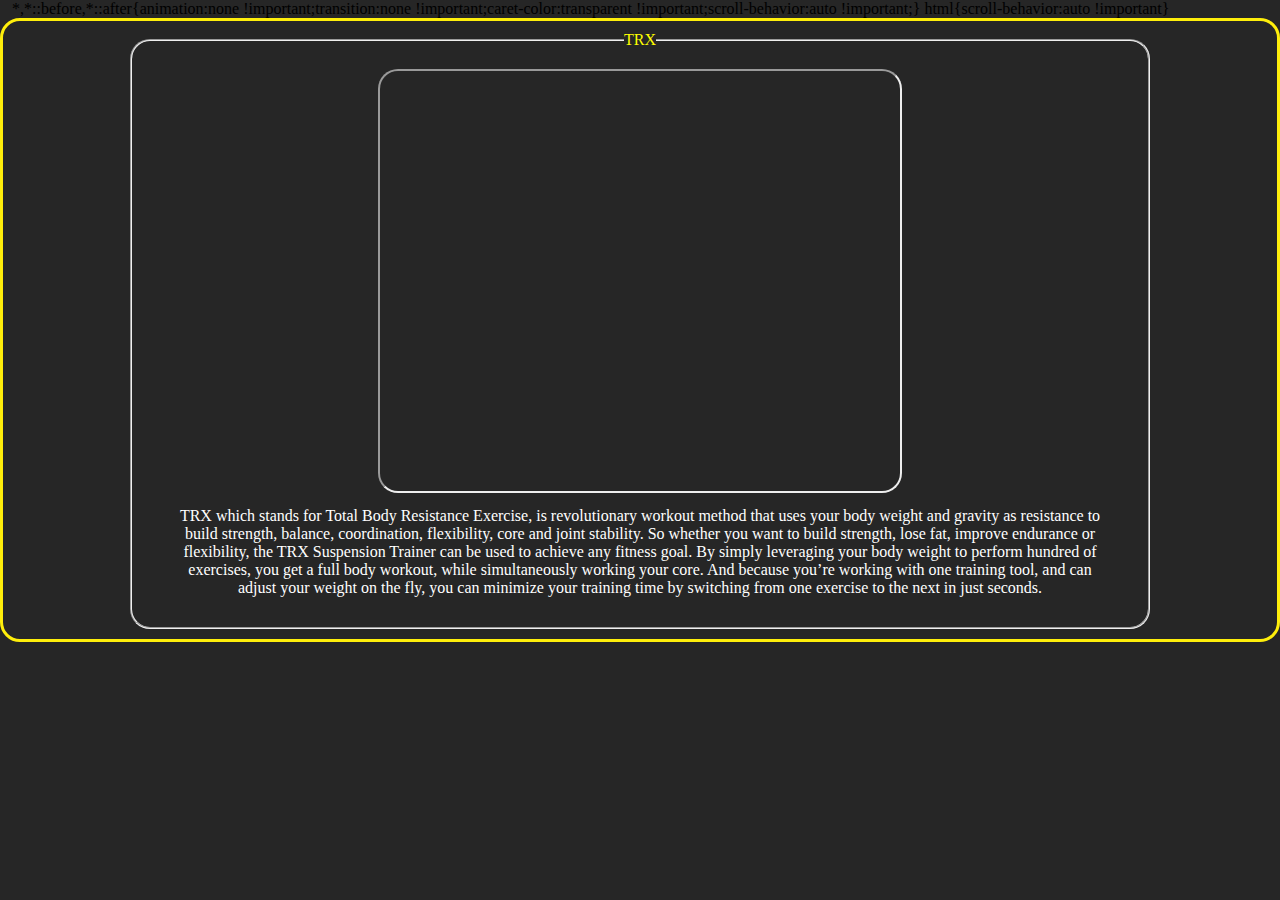
<file: Responsive Gym Website/courses/trx.html>
<!DOCTYPE html>
<html lang="en" dir="ltr">

<head>
  <meta charset="utf-8">
  <link rel="icon" type="image/png" sizes="32x32" href="../favicon.jpg" />
<link rel="stylesheet" href="../css/all.css" media="screen" />
</head>

<body>
  <section id="course">
    <fieldset>
      <legend style="color: yellow;">TRX</legend>
      <iframe class="box" height="400" width="500" src="https://www.youtube.com/embed/lv1PbwClmyM">
      </iframe>
      <div class="box1">
        <p>TRX which stands for Total Body Resistance Exercise, is revolutionary workout method that uses your body weight and gravity as resistance to build strength, balance, coordination, flexibility, core and joint stability. So whether you want to build strength, lose fat, improve endurance or flexibility, the TRX Suspension Trainer can be used to achieve any fitness goal. By simply leveraging your body weight to perform hundred of exercises, you get a full body workout, while simultaneously working your core. And because you’re working with one training tool, and can adjust your weight on the fly, you can minimize your training time by switching from one exercise to the next in just seconds.</p>
      </div>
    </fieldset>
  </section>

</body>

</html>
</file>
<file: Responsive Gym Website/fonts/stylesheet.css>
@font-face {
    font-family: 'Lato';
    src: url('Lato-Bold.eot');
    src: url('Lato-Bold.eot?#iefix') format('embedded-opentype'),
        url('Lato-Bold.woff2') format('woff2'),
        url('Lato-Bold.woff') format('woff'),
        url('Lato-Bold.ttf') format('truetype');
    font-weight: bold;
    font-style: normal;
    font-display: swap;
}

@font-face {
    font-family: 'Lato';
    src: url('Lato-Regular.eot');
    src: url('Lato-Regular.eot?#iefix') format('embedded-opentype'),
        url('Lato-Regular.woff2') format('woff2'),
        url('Lato-Regular.woff') format('woff'),
        url('Lato-Regular.ttf') format('truetype');
    font-weight: normal;
    font-style: normal;
    font-display: swap;
}

@font-face {
    font-family: 'Lato';
    src: url('Lato-Black.eot');
    src: url('Lato-Black.eot?#iefix') format('embedded-opentype'),
        url('Lato-Black.woff2') format('woff2'),
        url('Lato-Black.woff') format('woff'),
        url('Lato-Black.ttf') format('truetype');
    font-weight: 900;
    font-style: normal;
    font-display: swap;
}
</file>
<file: Responsive Gym Website/css/style.css>
:root {
  --color-yellow: hsl(56, 99%, 52%);
  --color-yellow-dark: hsl(56, 99%, 32%);
  --color-yellow-light: hsl(56, 99%, 82%);
  --color-black: hsl(0, 0%, 15%);
  --color-black-light: hsl(0, 0%, 22%);
  --color-red: hsl(359, 77%, 56%);
  --grid-column-gap: clamp(2rem, 6vw, 8rem);
  --grid-row-gap: 4rem;
  --two-col-layout: 2;
  --three-col-layout: 3;
}
@media only screen and (max-width: 56.25em) {
  :root {
    --two-col-layout: 1;
  }
}
@media only screen and (max-width: 59em) {
  :root {
    --three-col-layout: 2;
  }
}
@media only screen and (max-width: 37.5em) {
  :root {
    --three-col-layout: 1;
  }
}

*,
*::before,
*::after {
  margin: 0;
  padding: 0;
  box-sizing: inherit;
}

html {
  box-sizing: border-box;
  font-size: 62.5%;
  scroll-behavior: smooth;
}

body {
  font-family: 'Lato', sans-serif;
  font-weight: 400;
  font-size: 1.6rem;
  line-height: 1.6;
  color: #fff;
  overflow-y: scroll;
}

.container {
  max-width: clamp(50rem, 85vw, 114rem);
  padding: 0 2.4rem;
  margin: 0 auto;
}

section:nth-child(odd) {
  background-color: var(--color-black-light);
}

section:nth-child(even) {
  background-color: var(--color-black);
}

.header {
  position: sticky;
  top: 0;
  right: 0;
  color: #fff;
  width: 100%;
  z-index: 100;
  background: linear-gradient(rgba(0, 0, 0, 0.8), rgba(0, 0, 0, 0.9));
}

.header-navigation {
  display: flex;
  justify-content: space-between;
  align-items: center;
  padding: 1.2rem 0;
}
.header-navigation ul {
  display: flex;
  text-transform: capitalize;
  font-size: 1.7rem;
  list-style: none;
  font-weight: 700;
}
@media only screen and (max-width: 50em) {
  .header-navigation ul {
    display: none;
  }
}
.header-navigation ul li {
  padding-left: 2.8rem;
}
.header-navigation ul li a {
  text-decoration: none;
  color: #fff;
  padding: 1.8rem 0;
  border-bottom: 2px solid transparent;
  transition: border 0.5s;
}
.header-navigation ul li a:hover {
  border-bottom: 2px solid var(--color-yellow);
}
.header-navigation .logo {
  font-size: 2.5rem;
  font-weight: 700;
}
.header-navigation .nav-icon {
  display: none;
  border: 1px solid #fff;
}
@media only screen and (max-width: 50em) {
  .header-navigation .nav-icon {
    display: block;
  }
}

.heading {
  font-weight: 700;
  text-transform: uppercase;
}
.heading--1 {
  font-size: clamp(2.5rem, 4vw, 4rem);
}
.heading--2 {
  font-size: clamp(2rem, 4vw, 3rem);
}

.btn {
  text-transform: uppercase;
  padding: 1rem clamp(1.2rem, 3vw, 3rem);
  border-radius: 3px;
  font-family: inherit;
  font-size: 1.5rem;
  font-weight: 700;
  border: none;
  cursor: pointer;
}
.btn__primary {
  background-color: var(--color-yellow);
  color: #000;
  border: 1px solid transparent;
  transition: background-color 0.3s;
}
.btn__primary:hover {
  background-color: var(--color-yellow-dark);
}
.btn__secondary {
  background-color: transparent;
  color: #fff;
  border: 1px solid var(--color-yellow);
  transition: all 0.3s;
}
.btn__secondary:hover {
  background-color: var(--color-yellow-light);
  border: 1px solid var(--color-yellow-light);
  color: #000;
}

.link-button {
  text-decoration: none;
  padding: 0.4rem 0;
  color: #fff;
  border-bottom: 2px solid var(--color-yellow);
}
.link-button:hover {
  font-style: italic;
}

.form {
  padding: 0.8rem clamp(1rem, 3vw, 3rem);
  border-radius: 3px;
  font-family: inherit;
  font-size: 1.6rem;
  border: none;
  width: 100%;
}
.form:focus {
  outline: none;
}
.form__input {
  border-bottom: 2px solid #fff;
  background-color: transparent;
  color: #fff;
  resize: none;
}
.form__input::placeholder {
  color: rgba(255, 255, 255, 0.7);
}

.section-about {
  padding: clamp(4rem, 10vw, 12rem) 0rem;
}

.about-box {
  display: grid;
  grid-template-columns: repeat(
    var(--two-col-layout),
    minmax(min-content, 1fr)
  );
  align-items: flex-start;
  column-gap: var(--grid-column-gap);
  row-gap: var(--grid-row-gap);
}
.about-box__content {
  display: grid;
  gap: 2rem;
  justify-items: flex-start;
  max-height: 100%;
}
.about-box__image {
  align-self: center;
  display: grid;
  grid-template-columns: repeat(2, 1fr);
  grid-template-rows: repeat(2, 1fr);
  gap: 2rem;
  justify-items: center;
  align-items: center;
}
.about-box__image img {
  background-size: cover;
  background-position: center;
  max-width: 100%;
  height: auto;
  outline: 0.2rem solid;
}
.about-box__image img:last-child {
  grid-column: 1/-1;
  max-width: 60%;
  margin-top: -5rem;
  outline: 0.5rem solid var(--color-yellow);
  outline-offset: 0.5rem;
}

.section-courses {
  padding: clamp(4rem, 10vw, 12rem) 0rem;
}

.courses-box .courses-heading {
  display: flex;
  flex-direction: column;
  justify-content: center;
  align-items: center;
  gap: 2rem;
  text-align: center;
  margin-bottom: 4rem;
  max-height: 100%;
}

.courses-box .courses-content {
  display: grid;
  grid-template-columns: repeat(
    var(--three-col-layout),
    minmax(min-content, 1fr)
  );
  gap: 3rem;
}
.courses-box .courses-content .class-card {
  position: relative;
}
.courses-box .courses-content .class-card__img {
  border-left: 2px solid var(--color-yellow);
  background-position: center;
  background-size: cover;
  max-width: 100%;
  height: 100%;
}
.courses-box .courses-content .class-card__overlay {
  position: absolute;
  top: 0%;
  left: 0%;
  height: 0%;
  overflow: hidden;
  background-color: rgba(0, 0, 0, 0.7);
  transition: height 0.5s;
}
.courses-box .courses-content .class-card__overlay .text {
  color: #fff;
  display: flex;
  flex-direction: column;
  justify-content: center;
  align-items: center;
  height: 100%;
  padding: 2.5rem;
  text-align: center;
}
.courses-box .courses-content .class-card__title {
  position: absolute;
  top: 0;
  left: 0;
  width: 70%;
  padding: 1rem;
  clip-path: polygon(0 0, 100% 0, 70% 100%, 0 100%);
  background: linear-gradient(
    to right,
    var(--color-yellow),
    var(--color-yellow-dark)
  );
  text-transform: capitalize;
  font-weight: 700;
  color: #000;
}
.courses-box .courses-content .class-card:hover .class-card__overlay {
  height: 100%;
}

.offer-box {
  display: grid;
  grid-template-columns: repeat(
    var(--two-col-layout),
    minmax(min-content, 1fr)
  );
  column-gap: var(--grid-column-gap);
  row-gap: var(--grid-row-gap);
  align-items: center;
}

.offer {
  max-height: 100%;
  padding: 4rem 2.4rem;
}

.offer-img {
  background-image: linear-gradient(
      to right,
      rgba(254, 239, 27, 0.5),
      rgba(254, 239, 27, 0.3),
      rgba(254, 239, 27, 0.1)
    ),
    url('../img/offer-img.jpg');
  filter: brightness(1.1);
  background-position: center;
  background-size: cover;
  max-width: 100%;
  height: 50rem;
}

.section-coaches {
  padding: clamp(4rem, 10vw, 12rem) 0rem;
}

.coaches-box .coache-heading {
  display: flex;
  flex-direction: column;
  justify-content: center;
  align-items: center;
  gap: 2rem;
  text-align: center;
  margin-bottom: 4rem;
  max-height: 100%;
}

.coaches-box .coache-content {
  display: grid;
  grid-template-columns: repeat(
    var(--three-col-layout),
    minmax(min-content, 1fr)
  );
  gap: 3rem;
}
.coaches-box .coache-content .c-card {
  position: relative;
}
.coaches-box .coache-content .c-card__img {
  background-position: center;
  background-size: cover;
  max-width: 100%;
  height: 100%;
  border-left: 2px solid var(--color-yellow);
}
.coaches-box .coache-content .c-card .overlay {
  position: absolute;
  top: 0%;
  right: 0;
  color: #fff;
  width: 0%;
  height: 100%;
  overflow: hidden;
  display: flex;
  justify-content: center;
  align-items: center;
  flex-direction: column;
  background-color: rgba(43, 43, 43, 0.9);
  transition: width 0.4s;
}
.coaches-box .coache-content .c-card .overlay * {
  flex: 1;
}
.coaches-box .coache-content .c-card__content {
  position: absolute;
  bottom: 0;
  background: linear-gradient(
    to right,
    var(--color-yellow),
    var(--color-yellow-dark)
  );
  color: #000;
  clip-path: polygon(0 0, 100% 0, 70% 100%, 0 100%);
  width: 70%;
  padding: 0.5rem 1rem;
}
.coaches-box .coache-content .c-card__content .c-name {
  color: #e5383b;
  text-transform: uppercase;
  font-weight: 700;
}
.coaches-box .coache-content .c-card__content .c-title {
  text-transform: capitalize;
}
.coaches-box .coache-content .c-card:hover .overlay {
  width: 16%;
}
.coaches-box .coache-content .c-card:hover .c-card__img {
  filter: brightness(0.8);
}

.section-review {
  padding: clamp(4rem, 10vw, 12rem) 0rem;
}

.review-box {
  display: grid;
  grid-template-columns: repeat(
    var(--two-col-layout),
    minmax(min-content, 1fr)
  );
  column-gap: var(--grid-column-gap);
  row-gap: var(--grid-row-gap);
}

.review-card {
  color: #fff;
  display: flex;
  flex-direction: column;
  align-items: center;
  justify-content: center;
}
.review-card__image {
  max-width: 100%;
  height: auto;
  background-position: center;
  background-size: cover;
  border-radius: 50%;
}
.review-card__content {
  padding: 2rem 0rem;
  display: flex;
  flex-direction: column;
  text-align: center;
  position: relative;
}
.review-card__content .text {
  font-style: italic;
}
.review-card__content .name {
  font-style: normal;
  text-transform: uppercase;
  letter-spacing: 0.2rem;
  padding-top: 1.5rem;
}
.review-card__content::before {
  content: '\201F';
  display: block;
  font-size: 12rem;
  color: rgba(0, 0, 0, 0.8);
  position: absolute;
  top: -7rem;
  left: -1rem;
}

.contact-box {
  display: grid;
  justify-content: center;
  column-gap: var(--grid-column-gap);
  row-gap: var(--grid-row-gap);
}

.form-grp {
  display: grid;
  row-gap: 3rem;
  padding: 4rem 2.4rem;
}

.form-flex {
  justify-self: flex-start;
}


.section-footer {
  background-color: var(--color-black);
  padding: clamp(4rem, 10vw, 12rem) 0rem;
}

.footer-box {
  display: grid;
  grid-template-columns: repeat(
    var(--three-col-layout),
    minmax(min-content, 1fr)
  );
  column-gap: var(--grid-column-gap);
  row-gap: var(--grid-row-gap);
  color: #fff;
}

.contact-details .contact-data {
  list-style: none;
  display: flex;
  flex-direction: column;
}
.contact-details .contact-data * {
  padding: 0.4rem 0;
}
.contact-details .contact-data .social {
  display: flex;
}
.contact-details .contact-data .social * {
  padding-right: 1rem;
}

.footer-nav .nav-name {
  font-size: 2rem;
  font-weight: 700;
  margin-bottom: 2rem;
}

.footer-nav ul {
  display: flex;
  flex-direction: column;
}

.footer-nav ul li {
  list-style: none;
  padding: 1.5rem 0;
}

.footer-nav ul li a {
  text-decoration: none;
  color: #fff;
}

.footer-nav ul li a::before {
  content: '\2192';
  display: inline-block;
  margin-right: 10px;
  margin-top: -4px;
  color: var(--color-yellow);
}

.newsletter__title {
  font-size: 2rem;
  font-weight: 700;
  margin-bottom: 2rem;
}

.newsletter__text {
  margin-bottom: 1.6rem;
}

.newsletter__input {
  display: flex;
}

.send-icon {
  padding: 0.9rem;
  background-color: #000;
  cursor: pointer;
}

.legel {
  border-top: 2px solid #fff;
  padding: 1.5rem 0;
  grid-column: 1/-1;
  text-align: center;
}
.legel .text {
  padding: 1rem 0;
}

.grid-center {
  grid-column: 1/-1;
  text-align: center;
}

.margin-right {
  margin-right: 2rem;
}

.margin-bottom {
  margin-bottom: 2rem;
}

.yellow {
  color: var(--color-yellow);
}

.underline::after {
  content: '';
  display: block;
  width: 80px;
  height: 2px;
  margin: auto;
  background-color: var(--color-yellow);
}

.section-hero {
  background: linear-gradient(rgba(0, 0, 0, 0.2), rgba(0, 0, 0, 0.2)),
    url('../img/header-bg-img.jpg');
  background-size:  cover;
  background-repeat: no-repeat;
  background-position: top;
  height: max(100vh, 60rem);
}

.hero-box {
  display: flex;
  flex-direction: column;
  align-items: flex-start;
  justify-content: center;
  height: 100%;
  letter-spacing: 0.1rem;
}
.hero-box .description {
  font-size: 1.7rem;
}
</file>
<file: Responsive Gym Website/thankyou_page_template/style.css>
body
{
	font-family: 'Anton', sans-serif;
font-family: 'Righteous', cursive;
	margin:0px;
	padding:0px;
	background:#ccc;
	overflow:hidden;
}

.box
{
	width:700px;
	height:400px;
	background:#000;
	position:absolute;
	top:50%;
	left:50%;
	transform:translate(-50%,-50%)
}

.GFG {
            background-color: white;
            border: 2px solid black;
            color: green;
            padding: 5px 10px;
            text-align: center;
            display: inline-block;
            font-size: 20px;
            margin: 10px 30px;
            cursor: pointer;
        }


h1,p
{
	margin:0px;
	padding:0px;
	color:#fff;
	text-align:center;
}

.box h1
{
	padding-top:150px;
	color:fff;
	font-size:50px;
	font-family: 'Anton', sans-serif;
}

.box p
{
	font-family: 'Righteous', cursive;
	margin:0px;
	padding:0px;
}


@media only screen and (max-width: 767px)
{
	.box
{
	width:100%;
	height:100vh;
	background:#000;
	position:absolute;
	top:50%;
	left:50%;
	transform:translate(-50%,-50%)
}
}





.pyro > .before, .pyro > .after {
  position: absolute;
  width: 5px;
  height: 5px;
  border-radius: 50%;
  box-shadow: -120px -218.66667px blue, 248px -16.66667px #00ff84, 190px 16.33333px #002bff, -113px -308.66667px #ff009d, -109px -287.66667px #ffb300, -50px -313.66667px #ff006e, 226px -31.66667px #ff4000, 180px -351.66667px #ff00d0, -12px -338.66667px #00f6ff, 220px -388.66667px #99ff00, -69px -27.66667px #ff0400, -111px -339.66667px #6200ff, 155px -237.66667px #00ddff, -152px -380.66667px #00ffd0, -50px -37.66667px #00ffdd, -95px -175.66667px #a6ff00, -88px 10.33333px #0d00ff, 112px -309.66667px #005eff, 69px -415.66667px #ff00a6, 168px -100.66667px #ff004c, -244px 24.33333px #ff6600, 97px -325.66667px #ff0066, -211px -182.66667px #00ffa2, 236px -126.66667px #b700ff, 140px -196.66667px #9000ff, 125px -175.66667px #00bbff, 118px -381.66667px #ff002f, 144px -111.66667px #ffae00, 36px -78.66667px #f600ff, -63px -196.66667px #c800ff, -218px -227.66667px #d4ff00, -134px -377.66667px #ea00ff, -36px -412.66667px #ff00d4, 209px -106.66667px #00fff2, 91px -278.66667px #000dff, -22px -191.66667px #9dff00, 139px -392.66667px #a6ff00, 56px -2.66667px #0099ff, -156px -276.66667px #ea00ff, -163px -233.66667px #00fffb, -238px -346.66667px #00ff73, 62px -363.66667px #0088ff, 244px -170.66667px #0062ff, 224px -142.66667px #b300ff, 141px -208.66667px #9000ff, 211px -285.66667px #ff6600, 181px -128.66667px #1e00ff, 90px -123.66667px #c800ff, 189px 70.33333px #00ffc8, -18px -383.66667px #00ff33, 100px -6.66667px #ff008c;
  -moz-animation: 1s bang ease-out infinite backwards, 1s gravity ease-in infinite backwards, 5s position linear infinite backwards;
  -webkit-animation: 1s bang ease-out infinite backwards, 1s gravity ease-in infinite backwards, 5s position linear infinite backwards;
  -o-animation: 1s bang ease-out infinite backwards, 1s gravity ease-in infinite backwards, 5s position linear infinite backwards;
  -ms-animation: 1s bang ease-out infinite backwards, 1s gravity ease-in infinite backwards, 5s position linear infinite backwards;
  animation: 1s bang ease-out infinite backwards, 1s gravity ease-in infinite backwards, 5s position linear infinite backwards; }

.pyro > .after {
  -moz-animation-delay: 1.25s, 1.25s, 1.25s;
  -webkit-animation-delay: 1.25s, 1.25s, 1.25s;
  -o-animation-delay: 1.25s, 1.25s, 1.25s;
  -ms-animation-delay: 1.25s, 1.25s, 1.25s;
  animation-delay: 1.25s, 1.25s, 1.25s;
  -moz-animation-duration: 1.25s, 1.25s, 6.25s;
  -webkit-animation-duration: 1.25s, 1.25s, 6.25s;
  -o-animation-duration: 1.25s, 1.25s, 6.25s;
  -ms-animation-duration: 1.25s, 1.25s, 6.25s;
  animation-duration: 1.25s, 1.25s, 6.25s; }

@-webkit-keyframes bang {
  from {
    box-shadow: 0 0 white, 0 0 white, 0 0 white, 0 0 white, 0 0 white, 0 0 white, 0 0 white, 0 0 white, 0 0 white, 0 0 white, 0 0 white, 0 0 white, 0 0 white, 0 0 white, 0 0 white, 0 0 white, 0 0 white, 0 0 white, 0 0 white, 0 0 white, 0 0 white, 0 0 white, 0 0 white, 0 0 white, 0 0 white, 0 0 white, 0 0 white, 0 0 white, 0 0 white, 0 0 white, 0 0 white, 0 0 white, 0 0 white, 0 0 white, 0 0 white, 0 0 white, 0 0 white, 0 0 white, 0 0 white, 0 0 white, 0 0 white, 0 0 white, 0 0 white, 0 0 white, 0 0 white, 0 0 white, 0 0 white, 0 0 white, 0 0 white, 0 0 white, 0 0 white; } }
@-moz-keyframes bang {
  from {
    box-shadow: 0 0 white, 0 0 white, 0 0 white, 0 0 white, 0 0 white, 0 0 white, 0 0 white, 0 0 white, 0 0 white, 0 0 white, 0 0 white, 0 0 white, 0 0 white, 0 0 white, 0 0 white, 0 0 white, 0 0 white, 0 0 white, 0 0 white, 0 0 white, 0 0 white, 0 0 white, 0 0 white, 0 0 white, 0 0 white, 0 0 white, 0 0 white, 0 0 white, 0 0 white, 0 0 white, 0 0 white, 0 0 white, 0 0 white, 0 0 white, 0 0 white, 0 0 white, 0 0 white, 0 0 white, 0 0 white, 0 0 white, 0 0 white, 0 0 white, 0 0 white, 0 0 white, 0 0 white, 0 0 white, 0 0 white, 0 0 white, 0 0 white, 0 0 white, 0 0 white; } }
@-o-keyframes bang {
  from {
    box-shadow: 0 0 white, 0 0 white, 0 0 white, 0 0 white, 0 0 white, 0 0 white, 0 0 white, 0 0 white, 0 0 white, 0 0 white, 0 0 white, 0 0 white, 0 0 white, 0 0 white, 0 0 white, 0 0 white, 0 0 white, 0 0 white, 0 0 white, 0 0 white, 0 0 white, 0 0 white, 0 0 white, 0 0 white, 0 0 white, 0 0 white, 0 0 white, 0 0 white, 0 0 white, 0 0 white, 0 0 white, 0 0 white, 0 0 white, 0 0 white, 0 0 white, 0 0 white, 0 0 white, 0 0 white, 0 0 white, 0 0 white, 0 0 white, 0 0 white, 0 0 white, 0 0 white, 0 0 white, 0 0 white, 0 0 white, 0 0 white, 0 0 white, 0 0 white, 0 0 white; } }
@-ms-keyframes bang {
  from {
    box-shadow: 0 0 white, 0 0 white, 0 0 white, 0 0 white, 0 0 white, 0 0 white, 0 0 white, 0 0 white, 0 0 white, 0 0 white, 0 0 white, 0 0 white, 0 0 white, 0 0 white, 0 0 white, 0 0 white, 0 0 white, 0 0 white, 0 0 white, 0 0 white, 0 0 white, 0 0 white, 0 0 white, 0 0 white, 0 0 white, 0 0 white, 0 0 white, 0 0 white, 0 0 white, 0 0 white, 0 0 white, 0 0 white, 0 0 white, 0 0 white, 0 0 white, 0 0 white, 0 0 white, 0 0 white, 0 0 white, 0 0 white, 0 0 white, 0 0 white, 0 0 white, 0 0 white, 0 0 white, 0 0 white, 0 0 white, 0 0 white, 0 0 white, 0 0 white, 0 0 white; } }
@keyframes bang {
  from {
    box-shadow: 0 0 white, 0 0 white, 0 0 white, 0 0 white, 0 0 white, 0 0 white, 0 0 white, 0 0 white, 0 0 white, 0 0 white, 0 0 white, 0 0 white, 0 0 white, 0 0 white, 0 0 white, 0 0 white, 0 0 white, 0 0 white, 0 0 white, 0 0 white, 0 0 white, 0 0 white, 0 0 white, 0 0 white, 0 0 white, 0 0 white, 0 0 white, 0 0 white, 0 0 white, 0 0 white, 0 0 white, 0 0 white, 0 0 white, 0 0 white, 0 0 white, 0 0 white, 0 0 white, 0 0 white, 0 0 white, 0 0 white, 0 0 white, 0 0 white, 0 0 white, 0 0 white, 0 0 white, 0 0 white, 0 0 white, 0 0 white, 0 0 white, 0 0 white, 0 0 white; } }
@-webkit-keyframes gravity {
  to {
    transform: translateY(200px);
    -moz-transform: translateY(200px);
    -webkit-transform: translateY(200px);
    -o-transform: translateY(200px);
    -ms-transform: translateY(200px);
    opacity: 0; } }
@-moz-keyframes gravity {
  to {
    transform: translateY(200px);
    -moz-transform: translateY(200px);
    -webkit-transform: translateY(200px);
    -o-transform: translateY(200px);
    -ms-transform: translateY(200px);
    opacity: 0; } }
@-o-keyframes gravity {
  to {
    transform: translateY(200px);
    -moz-transform: translateY(200px);
    -webkit-transform: translateY(200px);
    -o-transform: translateY(200px);
    -ms-transform: translateY(200px);
    opacity: 0; } }
@-ms-keyframes gravity {
  to {
    transform: translateY(200px);
    -moz-transform: translateY(200px);
    -webkit-transform: translateY(200px);
    -o-transform: translateY(200px);
    -ms-transform: translateY(200px);
    opacity: 0; } }
@keyframes gravity {
  to {
    transform: translateY(200px);
    -moz-transform: translateY(200px);
    -webkit-transform: translateY(200px);
    -o-transform: translateY(200px);
    -ms-transform: translateY(200px);
    opacity: 0; } }
@-webkit-keyframes position {
  0%, 19.9% {
    margin-top: 10%;
    margin-left: 40%; }

  20%, 39.9% {
    margin-top: 40%;
    margin-left: 30%; }

  40%, 59.9% {
    margin-top: 20%;
    margin-left: 70%; }

  60%, 79.9% {
    margin-top: 30%;
    margin-left: 20%; }

  80%, 99.9% {
    margin-top: 30%;
    margin-left: 80%; } }
@-moz-keyframes position {
  0%, 19.9% {
    margin-top: 10%;
    margin-left: 40%; }

  20%, 39.9% {
    margin-top: 40%;
    margin-left: 30%; }

  40%, 59.9% {
    margin-top: 20%;
    margin-left: 70%; }

  60%, 79.9% {
    margin-top: 30%;
    margin-left: 20%; }

  80%, 99.9% {
    margin-top: 30%;
    margin-left: 80%; } }
@-o-keyframes position {
  0%, 19.9% {
    margin-top: 10%;
    margin-left: 40%; }

  20%, 39.9% {
    margin-top: 40%;
    margin-left: 30%; }

  40%, 59.9% {
    margin-top: 20%;
    margin-left: 70%; }

  60%, 79.9% {
    margin-top: 30%;
    margin-left: 20%; }

  80%, 99.9% {
    margin-top: 30%;
    margin-left: 80%; } }
@-ms-keyframes position {
  0%, 19.9% {
    margin-top: 10%;
    margin-left: 40%; }

  20%, 39.9% {
    margin-top: 40%;
    margin-left: 30%; }

  40%, 59.9% {
    margin-top: 20%;
    margin-left: 70%; }

  60%, 79.9% {
    margin-top: 30%;
    margin-left: 20%; }

  80%, 99.9% {
    margin-top: 30%;
    margin-left: 80%; } }
@keyframes position {
  0%, 19.9% {
    margin-top: 10%;
    margin-left: 40%; }

  20%, 39.9% {
    margin-top: 40%;
    margin-left: 30%; }

  40%, 59.9% {
    margin-top: 20%;
    margin-left: 70%; }

  60%, 79.9% {
    margin-top: 30%;
    margin-left: 20%; }

  80%, 99.9% {
    margin-top: 30%;
    margin-left: 80%; } }



@keyframes cube {
    from {
        transform: scale(0) rotate(0deg) translate(-50%, -50%);
        opacity: 1;
    }
    to {
        transform: scale(20) rotate(960deg) translate(-50%, -50%);
        opacity: 0;
    }
}
</file>
<file: Responsive Gym Website/css/checkout.css>
@import url("https://fonts.googleapis.com/css?family=Raleway:300,400,700");

:root {
  --gradient: linear-gradient(
  	135deg,
  	rgba(91, 36, 122, 0.45) 0%,
  	rgba(27, 206, 223, 0.55) 100%
  );
  --shadow: 0 14px 28px rgba(0, 0, 0, 0.25), 0 10px 10px rgba(0, 0, 0, 0.22);
  --primary: #4183d7;
  --secondary: #66cc99;
}


html,
body {
	width: 100%;
	height: 100%;
	margin: 0;
	padding: 0;
}

body {
	display: flex;
	flex-flow: row nowrap;
	align-items: center;
	justify-content: center;

	background: linear-gradient(hsl(0, 0%, 15%), hsl(0, 0%, 22%));

	font-family: "Raleway", sans-serif;
}

#main {
	position: relative;
	width: 550px;
	height: 330px;

	left: 30px;

	border-radius: 10px;
	box-shadow: var(--shadow);

	background-color: white;
}

#left {
	position: relative;
	background: var(--gradient),
		url("https://images.unsplash.com/photo-1587938745570-681161dcfe17?ixlib=rb-1.2.1&ixid=MnwxMjA3fDB8MHxwaG90by1wYWdlfHx8fGVufDB8fHx8&auto=format&fit=crop&w=383&q=80");
	background-size: cover;
	background-position: center;

	height: calc(100% + 50px);
	width: 40%;
	top: -35px;
	left: -50px;
	padding: 10px 25px;

	box-shadow: var(--shadow);

	color: white;

	display: flex;
	flex-flow: column nowrap;
	justify-content: space-between;
}

#left #head {
	opacity: 0.95;
}

#right {
	position: absolute;
	width: calc(60% - 40px);
	height: 100%;
	top: 0;
	left: 40%;

	display: flex;
	flex-flow: column nowrap;

	padding-left: 20px;
}

#right form {
	display: flex;
	flex-flow: column nowrap;

	width: 100%;
}

#right form input,
#right form select {
	-moz-appearance:none; /* Firefox */
	-webkit-appearance:none; /* Safari and Chrome */
	appearance:none;
	border: none;
	border-bottom: 1.5px solid #ccc;

	padding: 5px;
	margin-top: 2.5px;
	position: relative;
}

#right form .form-field {
	display: flex;
	flex-flow: column nowrap;
	justify-content: center;

	margin-bottom: 12.5px;
}

#right form #date-val {
	display: flex;
	justify-content: space-between;
}

#right form #date-val select {
	width: 45%;
}

#right form button[type="submit"] {
	background: linear-gradient(
								135deg,
								var(--primary) 0%,
								var(--secondary) 100%
							);
	padding: 5px;
	border: none;
	border-radius: 50px;
	color: white;
	font-weight: 400;
	font-size: 12pt;
	margin-top: 10px;
}

#right form button[type="submit"]:hover {
	background: transparent;
	box-shadow: 0 0 0 3px var(--primary);
	color: var(--primary)s;
}
</file>
<file: Responsive Gym Website/css/all.css>
* {
  margin: 0;
  padding: 0;
  display: inline-block;
  border-radius: 20px;
}

body {
  background-color: hsl(0, 0%, 15%);
  color: hsl(56, 99%, 52%);
  border-style: solid;
}

#course {
  margin: 10px 10%;
  text-align: center;
  color: white;

}

.box {
  padding: 10px;
}

.box1 {
  margin: 0 10px;
  padding: 10px;
  text-align: center;
}

fieldset {
  padding: 20px;
}
</file>
